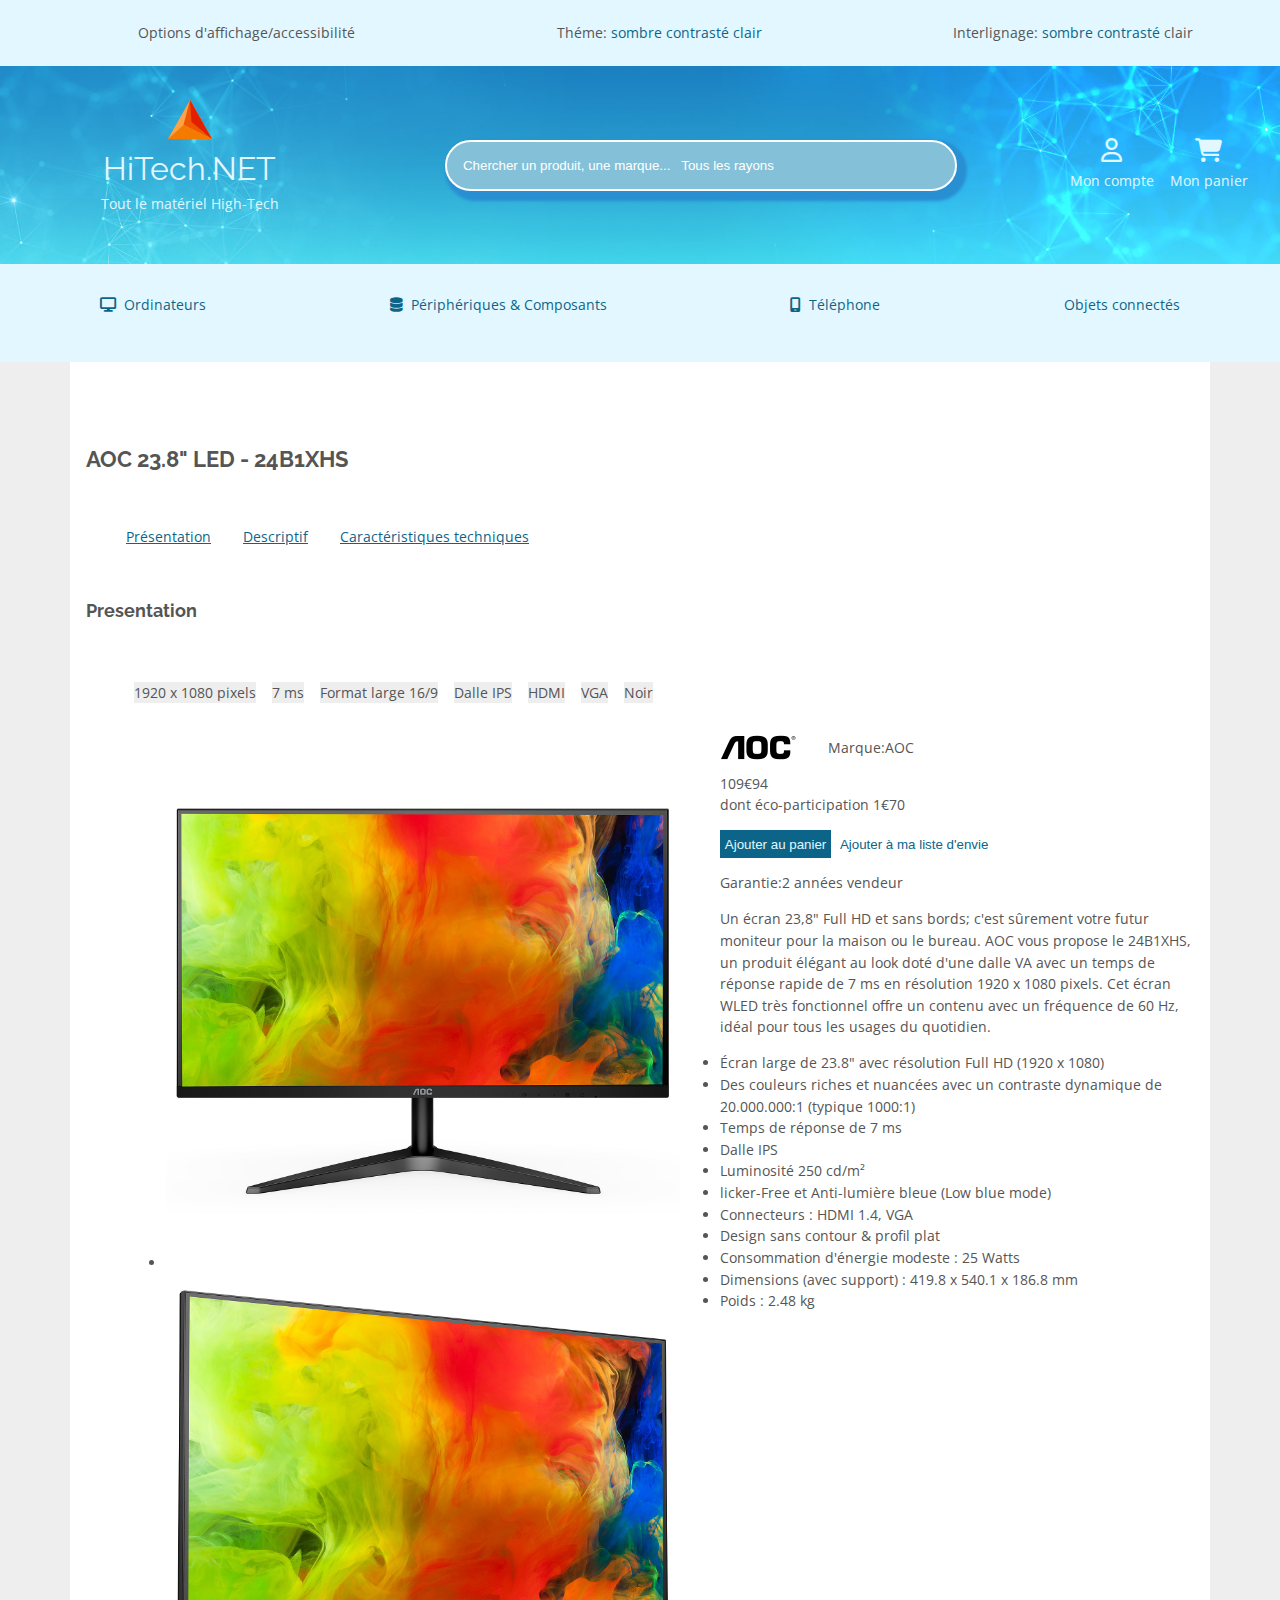
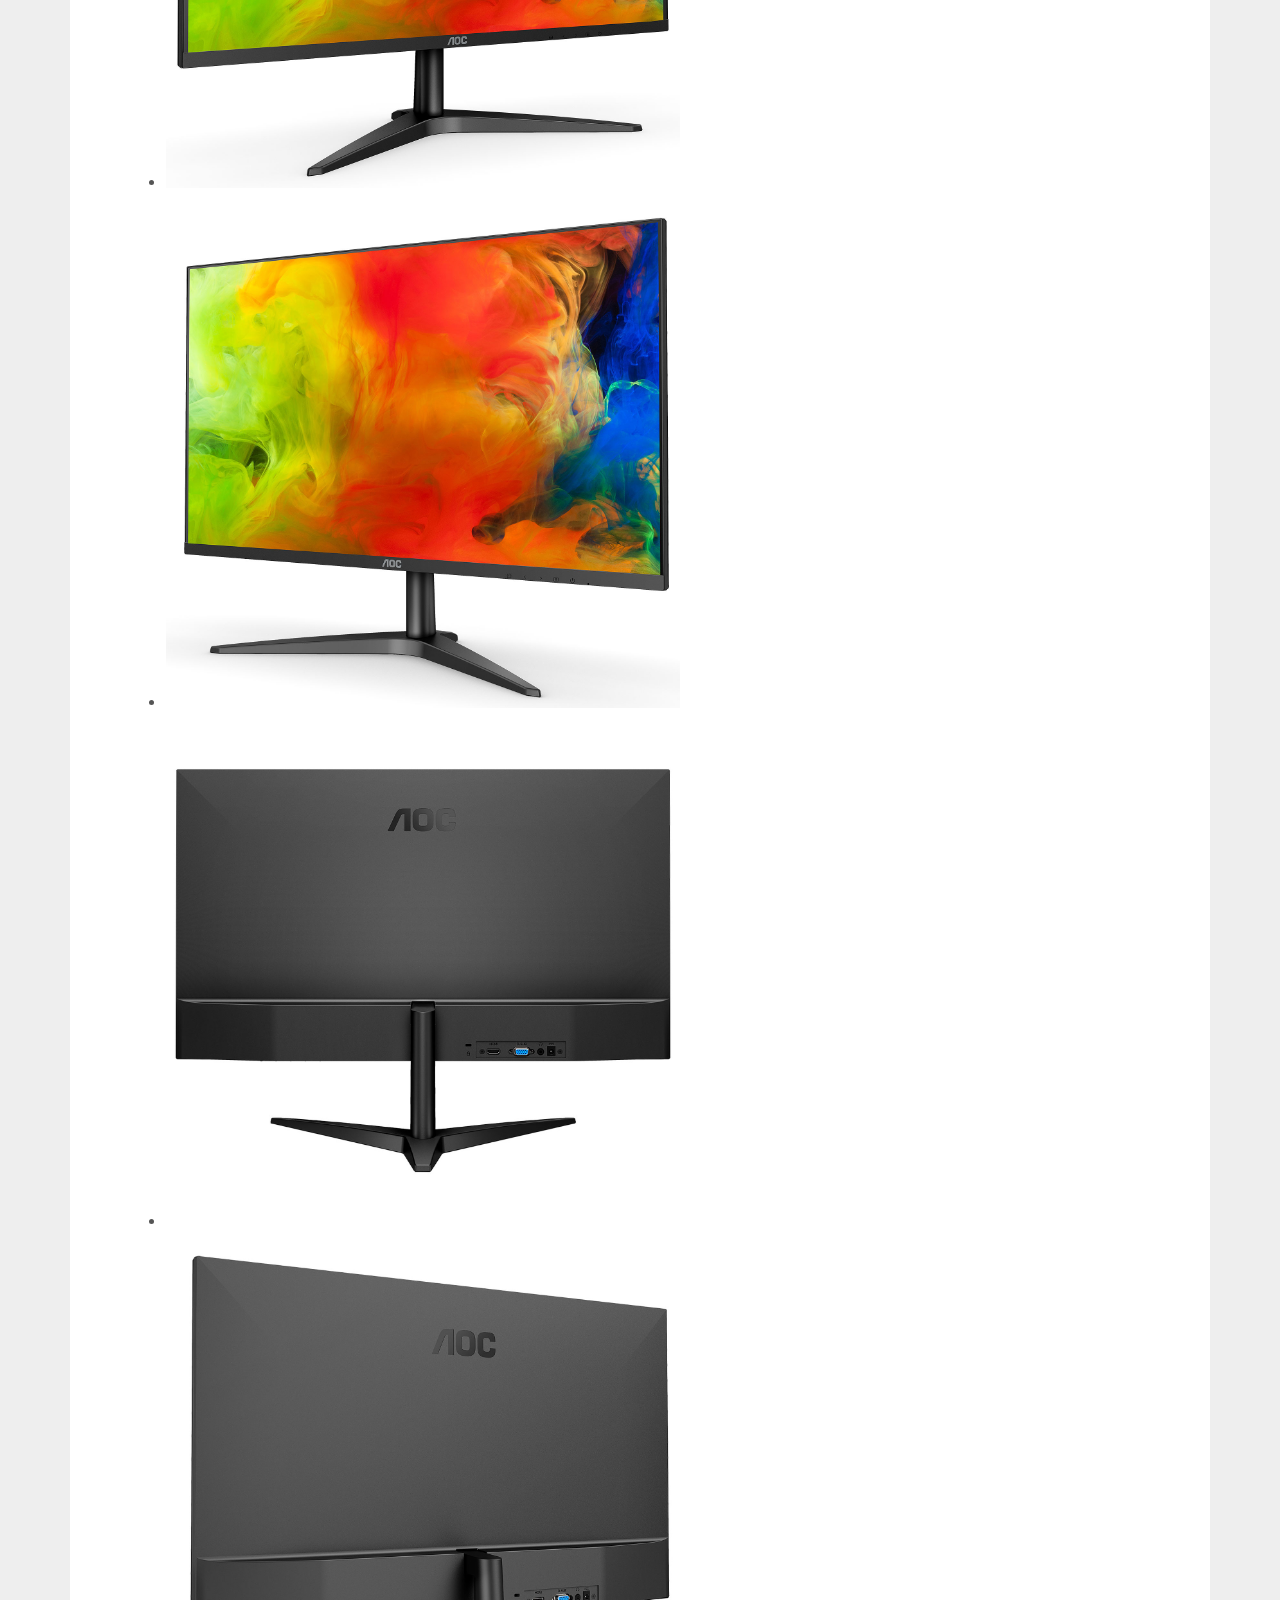
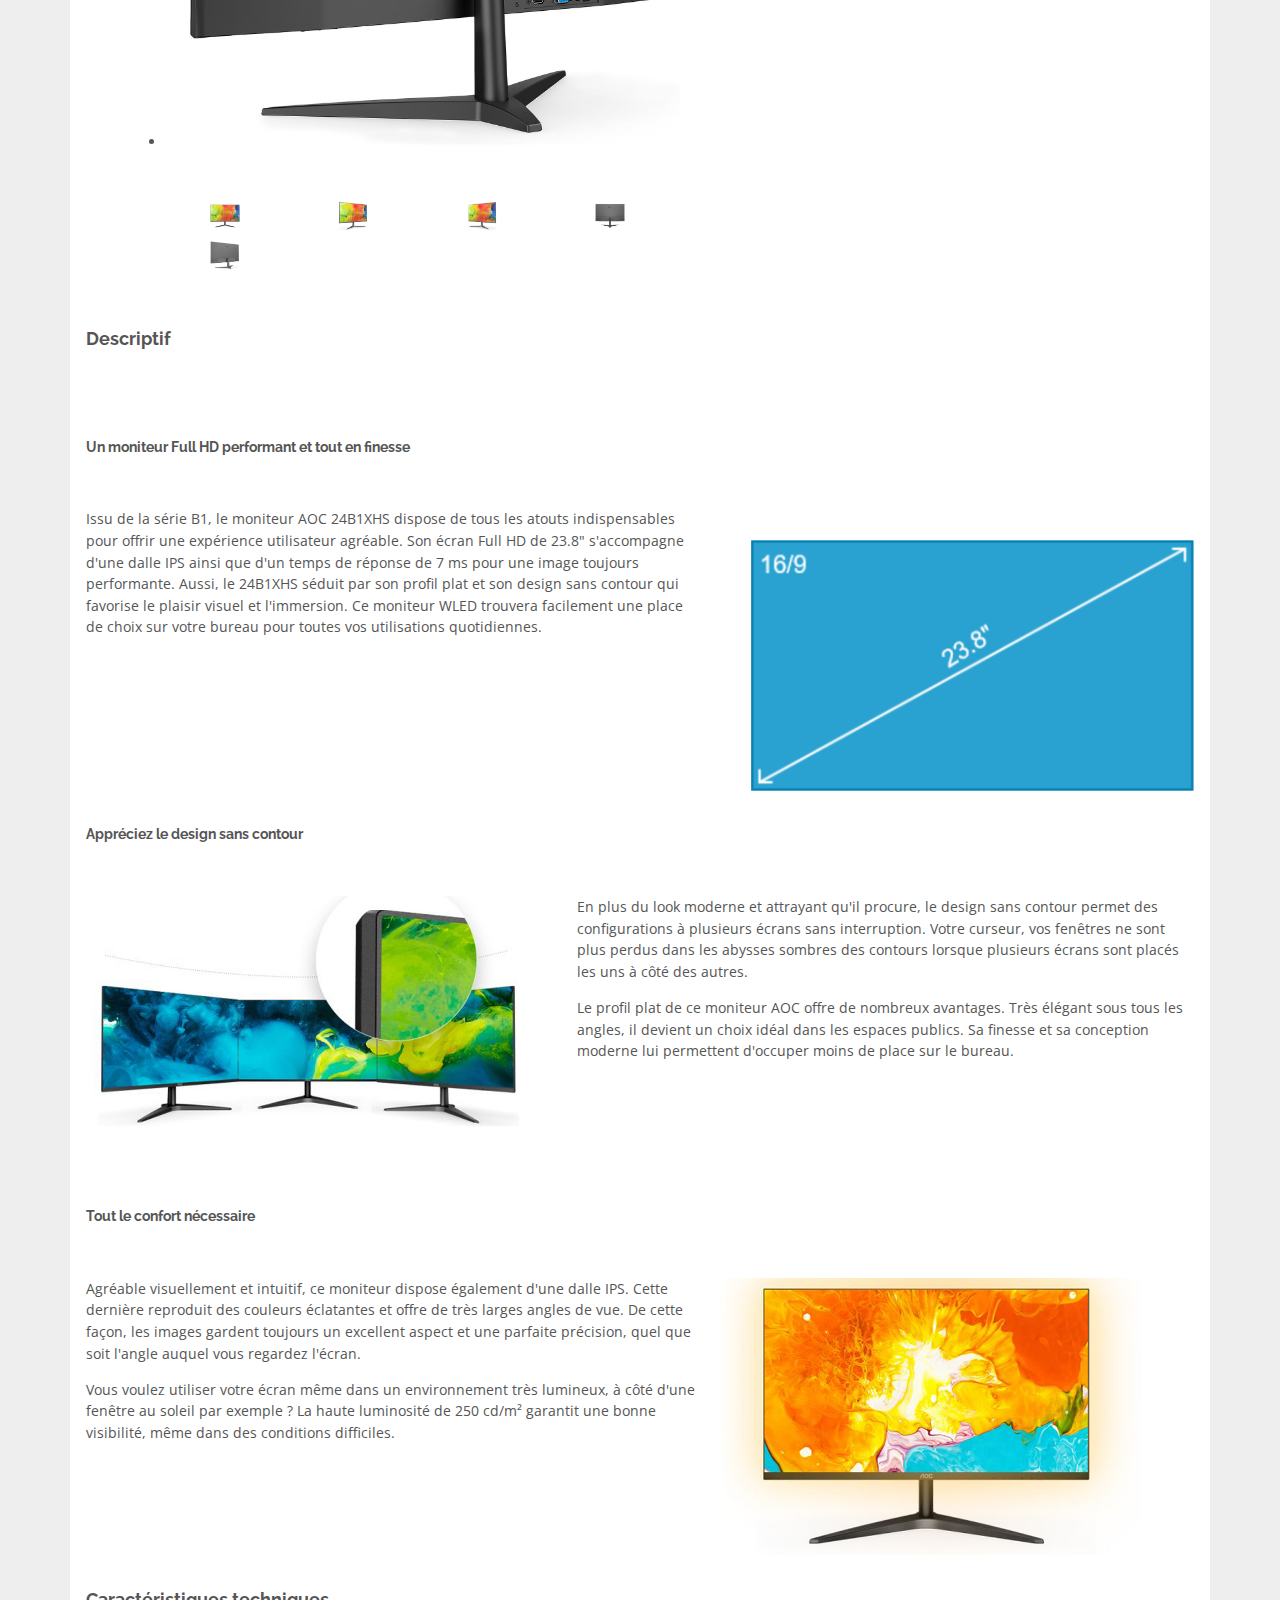
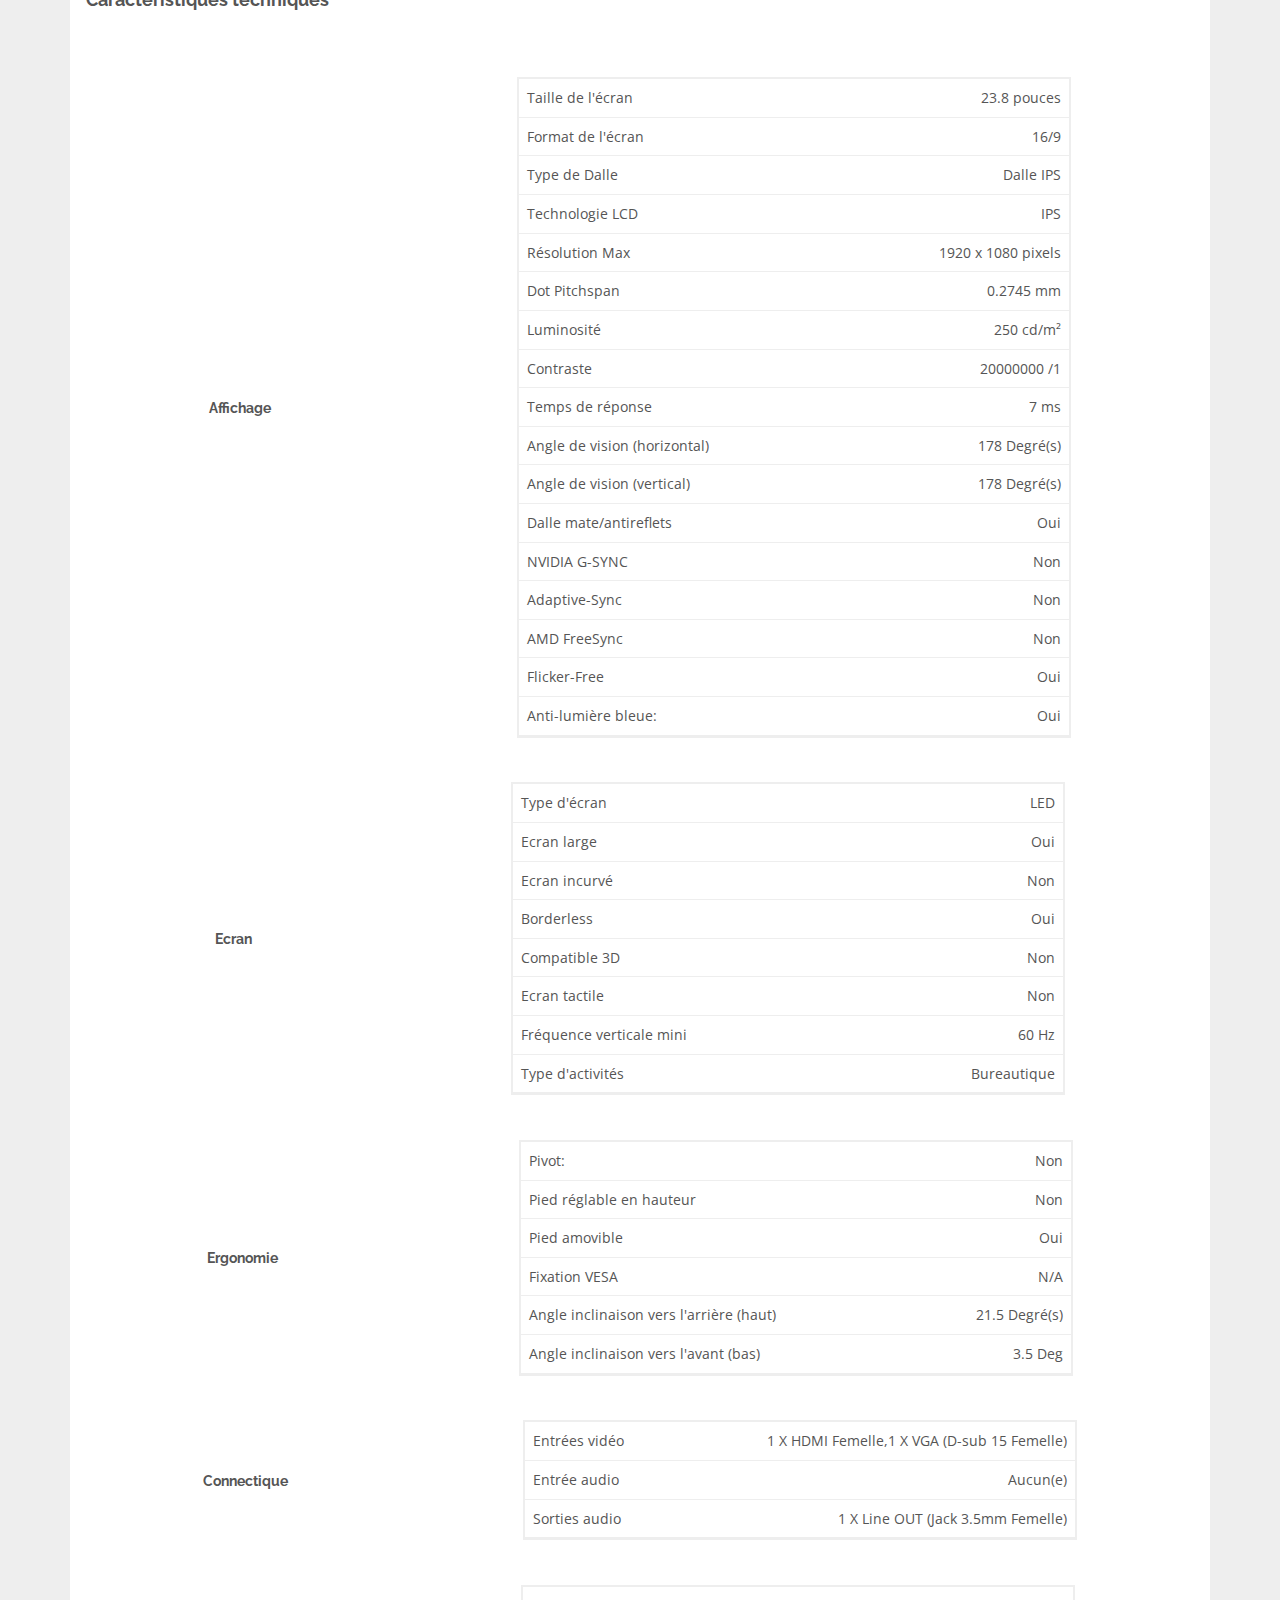
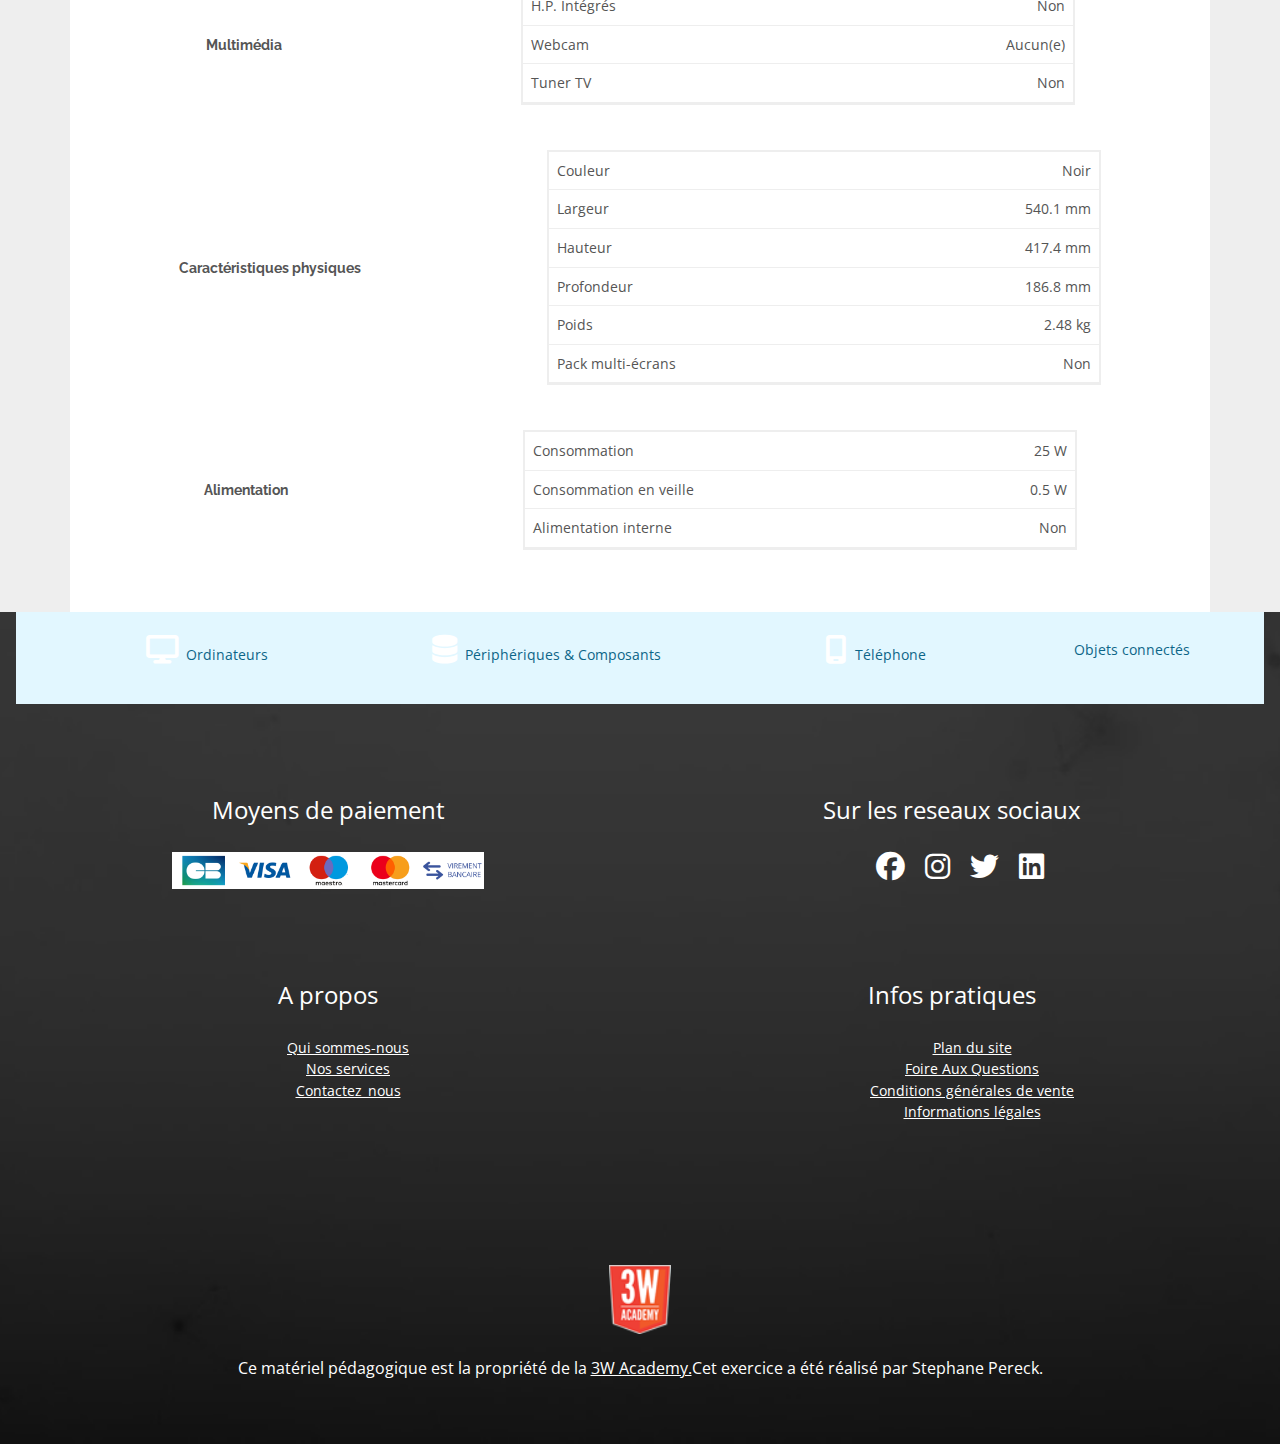
<file: index.html>
<!DOCTYPE html>
<html lang="fr">

<head>
    <meta charset="UTF-8">
    <meta name="viewport" content="width=device-width, initial-scale=1.0">

    <link rel="stylesheet" href="slippry-1.4.0/dist/slippry.css">
    <link rel="stylesheet" href="style.css">
    <title>Hi-Tech-Front</title>
</head>

<body>
    <header class="header">

        <div class="affichage-haut-page">
            <ul>
                <li>Options d'affichage/accessibilité</li>
                <li>Théme: <span>sombre contrasté clair</span></li>
                <li>Interlignage: <span>sombre contrasté</span> clair</li>
            </ul>
        </div>

        <div class="logo">
            <ul>
                <li><img src="FRONT/images/logo.svg" alt="logo-page">
                    <h1>HiTech.NET</h1>
                    <p>Tout le matériel High-Tech</p>
                </li>
            </ul>
            <input type="text" placeholder="Chercher un produit, une marque...   Tous les rayons"
                placeholder="https://fontawesome.com/icons/magnifying-glass?f=classic&s=solid">
            <ul>
                <li><i class="fa-regular fa-user"></i>Mon compte</li>
                <li><i class="fa-solid fa-cart-shopping"></i>Mon panier</li>
            </ul>


        </div>

        <nav>
            <ul>
                <li><a href=""><i class="fa-solid fa-display"></i>Ordinateurs</a>
                    <ul>
                        <li><a href="">Portables</a>
                            <ul>
                                <li><a href="">PC Portable</a></li>
                                <li><a href="">Macbook</a></li>
                                <li><a href="">Extension mémoire</a></li>
                                <li><a href="">Disque dur 2"1/2</a></li>
                                <li><a href="">Sacs & sacoches</a></li>
                                <li><a href="">Refroidisseur</a></li>
                                <li><a href="">Station d'accueil</a></li>
                                <li><a href="">Chargeur</a></li>
                                <li><a href="">Garantie</a></li>
                                <li><a href="">Batterie</a></li>
                            </ul>
                        </li>
                        <li><a href="">Fixes</a>
                            <ul>
                                <li><a href="">Ordinateur PC fixe</a></li>
                                <li><a href="">Ordinateur Apple</a></li>
                                <li><a href="">Barebone</a></li>
                            </ul>

                        </li>
                        <li><a href="">Tablettes</a>
                            <ul>
                                <li><a href="">Tablette</a></li>
                                <li><a href="">iPad</a></li>
                            </ul>
                        </li>

                    </ul>
                </li>
                <li><a href=""><i class="fa-solid fa-database"></i>Périphériques & Composants</a>
                    <ul>
                        <li>Périphériques
                        <li>Écran PC</li>
                        <li>Clavier/souris</li>
                        <li>Imprimante</li>
                        <li>Clef USB</li>
                        <li>Disque dur externe</li>
                        <li>Onduleur</li>
                        <li>Enceinte PC</li>
                        <li>Casque audio</li>
                        <li>Casque VR</li>
                        <li>Musique pro</li>
                        <li>Tablette graphique</li>
                </li>

                <li>Boitier
                <li>Alimentation</li>
                <li>Disque dur</li>
                <li>Disque SSD</li>
                <li>Carte mère</li>
                <li>Carte graphique</li>
                <li>Mémoire PC</li>
                <li>Processeur</li>
                <li>efroidissement</li>
                <li>Kit upgrade PC</li>
                <li>Batterie PC portable</li>
                </li>
                <li>Imprimante
                    <ul>
                        <li>Cartouche</li>
                        <li>Toner</li>
                        <li>Ruban</li>
                        <li>Papier</li>
                    </ul>
                </li>
                <li>Connectique
                    <ul>
                        <li>Câbles PC</li>
                        <li>Adaptateurs PC</li>
                        <li>Parafoudre</li>
                        <li>Multiprise</li>
                        <li>Câble secteur</li>
                        <li>Câble HDMI</li>
                        <li>Switch HDMI</li>
                        <li>Adaptateur HDMI</li>
                        <li>Câble RJ45</li>
                        <li>Connectique RJ45</li>
                        <li>Câble RJ11/RJ12</li>
                        <li>Câble audio numérique</li>
                        <li>Câble audiophile</li>
                        <li>Adaptateur Audio</li>
                        <li>Câble audio Jack</li>
                    </ul>
                </li>
            </ul>
            </li>
            <li><a href=""><i class="fa-solid fa-mobile-screen"></i>Téléphone</a>
                <ul>
                    <li>Mobile
                        <ul>
                            <li>Mobile & smartphone</li>
                        </ul>
                    </li>
                    <li>Accessoires
                        <ul>
                            <li>Carte mémoire</li>
                            <li>Étuis</li>
                            <li>Kit piéton/casque</li>
                            <li>Batterie</li>
                            <li>Accessoires iPhone</li>
                            <li>Chargeur</li>
                            <li>Câble & adaptateur</li>
                            <li>Station d'accueil</li>
                            <li>Pile & chargeur</li>
                            <li>Batterie téléphone</li>
                        </ul>
                    </li>
                </ul>

            </li>
            <li><a href="">Objets connectés</a>
                <ul>
                    <li>Maison
                        <ul>
                            <li>Caméra de surveillance</li>
                            <li>Détecteur & capteur</li>
                            <li>Kit alarme</li>
                            <li>Centrale multifonction</li>
                            <li>Enregistrement vidéo</li>
                            <li>Stations météo</li>
                            <li>Ampoule connectée</li>
                            <li>Enceinte connectée</li>
                        </ul>
                    </li>
                    <li>Loisirs
                        <ul>
                            <li>Drone</li>
                            <li>Gyropode</li>
                            <li>Accessoire drone</li>
                            <li>Montre connectée</li>
                        </ul>
                    </li>
                    <li>Sport
                        <ul>
                            <li>Montre running</li>
                            <li>Bracelet connecté</li>
                        </ul>
                    </li>
                </ul>

            </li>
            </ul>
        </nav>

    </header>

    <main class="container">
        <h2>AOC 23.8" LED - 24B1XHS</h2>
        <ul class="nav-main">
            <li><a href="">Présentation</a></li>
            <li><a href="">Descriptif</a></li>
            <li><a href="">Caractéristiques techniques</a></li>
        </ul>

        <section class="presentation">
            <h3>Presentation</h3>
            <ul class="caracteristique">
                <li>1920 x 1080 pixels</li>
                <li>7 ms</li>
                <li>Format large 16/9</li>
                <li>Dalle IPS</li>
                <li>HDMI</li>
                <li>VGA</li>
                <li>Noir</li>
            </ul>

            <figure>
                <ul id="thumbnails">
                    <li>
                        <a href="#slide1">
                            <img src="FRONT/images/slider/slide-1-lg.jpg" alt=" Photos non contractuelles">
                        </a>
                    </li>
                    <li>
                        <a href="#slide2">
                            <img src="FRONT/images/slider/slide-2-lg.jpg" alt="Photos non contractuelles">
                        </a>
                    </li>
                    <li>
                        <a href="#slide3">
                            <img src="FRONT/images/slider/slide-3-lg.jpg" alt="Photos non contractuelles">
                        </a>
                    </li>
                    <li>
                        <a href="#slide4">
                            <img src="FRONT/images/slider/slide-4-lg.jpg" alt="Photos non contractuelles">
                        </a>
                    </li>
                    <li>
                        <a href="#slide5">
                            <img src="FRONT/images/slider/slide-5-lg.jpg" alt="Photos non contractuelles">
                        </a>
                    </li>
                </ul>
                <div class="thumb-box">
                    <ul class="thumbs">
                        <li><a href="#1" data-slide="1"><img src="FRONT/images/slider/slide-1-md.jpg"
                                    alt="slider 1"></a></li>
                        <li><a href="#2" data-slide="2"><img src="FRONT/images/slider/slide-2-md.jpg"
                                    alt="slider 2"></a>
                        </li>
                        <li><a href="#3" data-slide="3"><img src="FRONT/images/slider/slide-3-md.jpg"
                                    alt="slider 3"></a></li>
                        <li><a href="#4" data-slide="4"><img src="FRONT/images/slider/slide-4-md.jpg"
                                    alt="slider 4"></a></li>
                        <li><a href="#4" data-slide="4"><img src="FRONT/images/slider/slide-5-md.jpg"
                                    alt="slider 5"></a></li>
                    </ul>
                </div>
            </figure>


            <p class="marque">Marque:AOC</p>
            <p>109€94 <br><span>dont éco-participation 1€70</span>
            </p>

            <button id="ajouter-panier">Ajouter au panier</button>
            <button id="ajouter-favoris">Ajouter à ma liste d'envie</button>
            <p>Garantie:2 années vendeur</p>
            <p>Un écran 23,8" Full HD et sans bords; c'est sûrement votre futur moniteur pour la maison ou le bureau.
                AOC vous propose le 24B1XHS, un produit élégant au look doté d'une dalle VA avec un temps de réponse
                rapide de 7 ms en résolution 1920 x 1080 pixels. Cet écran WLED très fonctionnel offre un contenu avec
                un fréquence de 60 Hz, idéal pour tous les usages du quotidien.

            </p>
            <ul>
                <li> Écran large de 23.8" avec résolution Full HD (1920 x 1080)</li>
                <li> Des couleurs riches et nuancées avec un contraste dynamique de 20.000.000:1 (typique 1000:1)</li>
                <li> Temps de réponse de 7 ms</li>
                <li>Dalle IPS</li>
                <li> Luminosité 250 cd/m²</li>
                <li>licker-Free et Anti-lumière bleue (Low blue mode)</li>
                <li>Connecteurs : HDMI 1.4, VGA </li>
                <li>Design sans contour & profil plat</li>
                <li> Consommation d'énergie modeste : 25 Watts </li>
                <li>Dimensions (avec support) : 419.8 x 540.1 x 186.8 mm</li>
                <li> Poids : 2.48 kg</li>
            </ul>

        </section>

        <section>
            <h3 id="description">Descriptif</h3>
            <article class="description">
                <h4>Un moniteur Full HD performant et tout en finesse</h4>
                <img src="FRONT/images/graph.png" alt="Graphique qui represente la taille d'un ecran">
                <p>Issu de la série B1, le moniteur AOC 24B1XHS dispose de tous les atouts indispensables pour offrir
                    une expérience utilisateur agréable. Son écran Full HD de 23.8" s'accompagne d'une dalle IPS ainsi
                    que d'un temps de réponse de 7 ms pour une image toujours performante. Aussi, le 24B1XHS séduit par
                    son profil plat et son design sans contour qui favorise le plaisir visuel et l'immersion. Ce
                    moniteur WLED trouvera facilement une place de choix sur votre bureau pour toutes vos utilisations
                    quotidiennes.</p>

            </article>
            <article class="design">
                <h4>Appréciez le design sans contour</h4>
                <img src="FRONT/images/slider/desc-1.jpg" alt="desc1">
                <p>En plus du look moderne et attrayant qu'il procure, le design sans contour permet des configurations
                    à plusieurs écrans sans interruption. Votre curseur, vos fenêtres ne sont plus perdus dans les
                    abysses sombres des contours lorsque plusieurs écrans sont placés les uns à côté des autres.</p>
                <p>Le profil plat de ce moniteur AOC offre de nombreux avantages. Très élégant sous tous les angles, il
                    devient un choix idéal dans les espaces publics. Sa finesse et sa conception moderne lui permettent
                    d'occuper moins de place sur le bureau.</p>

            </article>
            <article class="confort">
                <h4>Tout le confort nécessaire</h4>
                <img src="FRONT/images/slider/desc-2.jpg" alt="desc2">
                <p>Agréable visuellement et intuitif, ce moniteur dispose également d'une dalle IPS. Cette dernière
                    reproduit des couleurs éclatantes et offre de très larges angles de vue. De cette façon, les images
                    gardent toujours un excellent aspect et une parfaite précision, quel que soit l'angle auquel vous
                    regardez l'écran.</p>
                <p>Vous voulez utiliser votre écran même dans un environnement très lumineux, à côté d'une fenêtre au
                    soleil par exemple ? La haute luminosité de 250 cd/m² garantit une bonne visibilité, même dans des
                    conditions difficiles.</p>
            </article>

        </section>

        <section class="c-techniques">
            <h3>Caractéristiques techniques</h3>
            <article class="affichage">
                <h4>Affichage</h4>
                <ul>
                    <li>Taille de l'écran <span>23.8 pouces</span></li>
                    <li> Format de l'écran <span>16/9</span></li>
                    <li>Type de Dalle <span>Dalle IPS</span></li>
                    <li>Technologie LCD <span>IPS</span></li>
                    <li> Résolution Max <span>1920 x 1080 pixels</span></li>
                    <li> Dot Pitchspan
                        <span> 0.2745 mm</span>
                    </li>
                    <li> Luminosité <span>250 cd/m²</span>
                    </li>
                    <li>Contraste <span>20000000 /1</span>
                    </li>
                    <li>Temps de réponse <span>7 ms</span></li>
                    <li> Angle de vision (horizontal) <span>178 Degré(s)</span></li>
                    <li>Angle de vision (vertical) <span>178 Degré(s)</span></li>
                    <li>Dalle mate/antireflets <span> Oui</span></li>
                    <li>NVIDIA G-SYNC <span>Non</span></li>
                    <li>Adaptive-Sync <span> Non</span></li>
                    <li>AMD FreeSync <span>Non</span></li>
                    <li>Flicker-Free <span>Oui</span></li>
                    <li>Anti-lumière bleue: <span>Oui</span></li>

                </ul>

            </article>
            <article class="ecran">
                <h4>Ecran</h4>
                <ul>
                    <li>Type d'écran <span>LED</span></li>
                    <li>Ecran large <span>Oui</span></li>
                    <li>Ecran incurvé <span>Non</span></li>
                    <li>Borderless <span>Oui</span></li>
                    <li>Compatible 3D <span>Non</span></li>
                    <li>Ecran tactile <span>Non</span></li>
                    <li>Fréquence verticale mini <span>60 Hz</span></li>
                    <li>Type d'activités <span>Bureautique</span></li>

                </ul>
            </article>
            <article class="ergonomie">
                <h4>Ergonomie</h4>
                <ul>
                    <li>Pivot:<span>Non</span></li>
                    <li>Pied réglable en hauteur <span>Non</span></li>
                    <li>Pied amovible <span>Oui</span></li>
                    <li>Fixation VESA <span>N/A</span></li>
                    <li>Angle inclinaison vers l'arrière (haut) <span>21.5 Degré(s)</span></li>
                    <li> Angle inclinaison vers l'avant (bas) <span>3.5 Deg</span></li>

                </ul>
            </article>
            <article class="connectique">
                <h4>Connectique</h4>

                <ul>
                    <li> Entrées vidéo<span>1 X HDMI Femelle,1 X VGA (D-sub 15 Femelle)</span></li>
                    <li>Entrée audio<span>Aucun(e)</span></li>
                    <li>Sorties audio <span>1 X Line OUT (Jack 3.5mm Femelle)</span></li>
                </ul>

            </article>

            <article class="multimedia">
                <h4>Multimédia</h4>
                <ul>
                    <li> H.P. Intégrés<span>Non</span></li>
                    <li>Webcam<span>Aucun(e)</span></li>
                    <li>Tuner TV<span>Non</span></li>

                </ul>
            </article>
            <article class="caracteristique-phisique">
                <h4>Caractéristiques physiques</h4>
                <ul>
                    <li>Couleur <span>Noir</span></li>
                    <li>Largeur <span>540.1 mm</span></li>
                    <li>Hauteur <span>417.4 mm</span></li>
                    <li>Profondeur <span>186.8 mm</span></li>
                    <li> Poids <span>2.48 kg</span></li>
                    <li>Pack multi-écrans <span>Non</span></li>
                </ul>
            </article>

            <article class="alimentation">
                <h4>Alimentation</h4>
                <ul>
                    <li>Consommation <span>25 W</span></li>
                    <li>Consommation en veille <span>0.5 W</span></li>
                    <li>Alimentation interne <span>Non</span></li>
                </ul>
            </article>


        </section>


    </main>

    <footer>

        <nav>
            <ul>
                <li><a href=""><i class="fa-solid fa-display"></i>Ordinateurs</a>
                    <ul>
                        <li><a href="">Portables</a>
                            <ul>
                                <li><a href="">PC Portable</a></li>
                                <li><a href="">Macbook</a></li>
                                <li><a href="">Extension mémoire</a></li>
                                <li><a href="">Disque dur 2"1/2</a></li>
                                <li><a href="">Sacs & sacoches</a></li>
                                <li><a href="">Refroidisseur</a></li>
                                <li><a href="">Station d'accueil</a></li>
                                <li><a href="">Chargeur</a></li>
                                <li><a href="">Garantie</a></li>
                                <li><a href="">Batterie</a></li>
                            </ul>
                        </li>
                        <li><a href="">Fixes</a>
                            <ul>
                                <li><a href="">Ordinateur PC fixe</a></li>
                                <li><a href="">Ordinateur Apple</a></li>
                                <li><a href="">Barebone</a></li>
                            </ul>

                        </li>
                        <li><a href="">Tablettes</a>
                            <ul>
                                <li><a href="">Tablette</a></li>
                                <li><a href="">iPad</a></li>
                            </ul>
                        </li>

                    </ul>
                </li>
                <li><a href=""><i class="fa-solid fa-database"></i>Périphériques & Composants</a>
                    <ul>
                        <li>Périphériques
                        <li>Écran PC</li>
                        <li>Clavier/souris</li>
                        <li>Imprimante</li>
                        <li>Clef USB</li>
                        <li>Disque dur externe</li>
                        <li>Onduleur</li>
                        <li>Enceinte PC</li>
                        <li>Casque audio</li>
                        <li>Casque VR</li>
                        <li>Musique pro</li>
                        <li>Tablette graphique</li>
                </li>

                <li>Boitier
                <li>Alimentation</li>
                <li>Disque dur</li>
                <li>Disque SSD</li>
                <li>Carte mère</li>
                <li>Carte graphique</li>
                <li>Mémoire PC</li>
                <li>Processeur</li>
                <li>efroidissement</li>
                <li>Kit upgrade PC</li>
                <li>Batterie PC portable</li>
                </li>
                <li>Imprimante
                    <ul>
                        <li>Cartouche</li>
                        <li>Toner</li>
                        <li>Ruban</li>
                        <li>Papier</li>
                    </ul>
                </li>
                <li>Connectique
                    <ul>
                        <li>Câbles PC</li>
                        <li>Adaptateurs PC</li>
                        <li>Parafoudre</li>
                        <li>Multiprise</li>
                        <li>Câble secteur</li>
                        <li>Câble HDMI</li>
                        <li>Switch HDMI</li>
                        <li>Adaptateur HDMI</li>
                        <li>Câble RJ45</li>
                        <li>Connectique RJ45</li>
                        <li>Câble RJ11/RJ12</li>
                        <li>Câble audio numérique</li>
                        <li>Câble audiophile</li>
                        <li>Adaptateur Audio</li>
                        <li>Câble audio Jack</li>
                    </ul>
                </li>
            </ul>
            </li>
            <li><a href=""><i class="fa-solid fa-mobile-screen"></i>Téléphone</a>
                <ul>
                    <li>Mobile
                        <ul>
                            <li>Mobile & smartphone</li>
                        </ul>
                    </li>
                    <li>Accessoires
                        <ul>
                            <li>Carte mémoire</li>
                            <li>Étuis</li>
                            <li>Kit piéton/casque</li>
                            <li>Batterie</li>
                            <li>Accessoires iPhone</li>
                            <li>Chargeur</li>
                            <li>Câble & adaptateur</li>
                            <li>Station d'accueil</li>
                            <li>Pile & chargeur</li>
                            <li>Batterie téléphone</li>
                        </ul>
                    </li>
                </ul>

            </li>
            <li><a href="">Objets connectés</a>
                <ul>
                    <li>Maison
                        <ul>
                            <li>Caméra de surveillance</li>
                            <li>Détecteur & capteur</li>
                            <li>Kit alarme</li>
                            <li>Centrale multifonction</li>
                            <li>Enregistrement vidéo</li>
                            <li>Stations météo</li>
                            <li>Ampoule connectée</li>
                            <li>Enceinte connectée</li>
                        </ul>
                    </li>
                    <li>Loisirs
                        <ul>
                            <li>Drone</li>
                            <li>Gyropode</li>
                            <li>Accessoire drone</li>
                            <li>Montre connectée</li>
                        </ul>
                    </li>
                    <li>Sport
                        <ul>
                            <li>Montre running</li>
                            <li>Bracelet connecté</li>
                        </ul>
                    </li>
                </ul>

            </li>
            </ul>
        </nav>

        <section>

            <div>

                <p>Moyens de paiement</p>
                <img src="FRONT/images/payment.png" alt="moyens de paiement">
            </div>
            <div>
                <p>Sur les reseaux sociaux</p>
                <a href="https://www.facebook.com/" target="_blank" rel="noopener noreferrer"><i
                        class="fa-brands fa-facebook"></i></a>

                <a href="https://www.instagram.com/" target="_blank" rel="noopener noreferrer"><i
                        class="fa-brands fa-instagram"></i></a>

                <a href="https://twitter.com/?lang=en" target="_blank" rel="noopener noreferrer"><i
                        class="fa-brands fa-twitter"></i></a>

                <a href="https://www.linkedin.com/" target="_blank" rel="noopener noreferrer"><i
                        class="fa-brands fa-linkedin"></i></a>

            </div>



            <div>

                <p>A propos</p>
                <ul>
                    <li><a href="">Qui sommes-nous</a></li>
                    <li><a href="">Nos services</a></li>
                    <li><a href="">Contactez_nous</a></li>
                </ul>

            </div>
            <div>
                <p>Infos pratiques</p>
                <ul>
                    <li><a href="">Plan du site</a></li>
                    <li><a href="">Foire Aux Questions</a></li>
                    <li><a href="">Conditions générales de vente</a></li>
                    <li><a href="">Informations légales</a></li>
                </ul>
            </div>

        </section>
        <div class="image-logo-footer">
            <img src="FRONT/images/logo-3wa.png" alt="logo 3WA">
            <p>Ce matériel pédagogique est la propriété de la <a href="">3W Academy.</a>Cet exercice a été réalisé par
                Stephane Pereck.</p>
        </div>

    </footer>

    <script src="https://cdnjs.cloudflare.com/ajax/libs/jquery/3.7.1/jquery.min.js"
        integrity="sha512-v2CJ7UaYy4JwqLDIrZUI/4hqeoQieOmAZNXBeQyjo21dadnwR+8ZaIJVT8EE2iyI61OV8e6M8PP2/4hpQINQ/g=="
        crossorigin="anonymous" referrerpolicy="no-referrer"></script>

    <script src="slippry-1.4.0/dist/slippry.min.js"></script>

    <script>

        var thumbs = jQuery('#thumbnails').slippry({

            slippryWrapper: '<div class="slippry_box thumbnails" />',

            transition: 'horizontal',
            pager: false,
            auto: false,
            onSlideBefore: function (el, index_old, index_new) {
                jQuery('.thumbs a img').removeClass('active');
                jQuery('img', jQuery('.thumbs a')[index_new]).addClass('active');
            }
        });

        jQuery('.thumbs a').click(function () {
            thumbs.goToSlide($(this).data('slide'));
            return false;
        });

    </script>

</body>

</html>
</file>
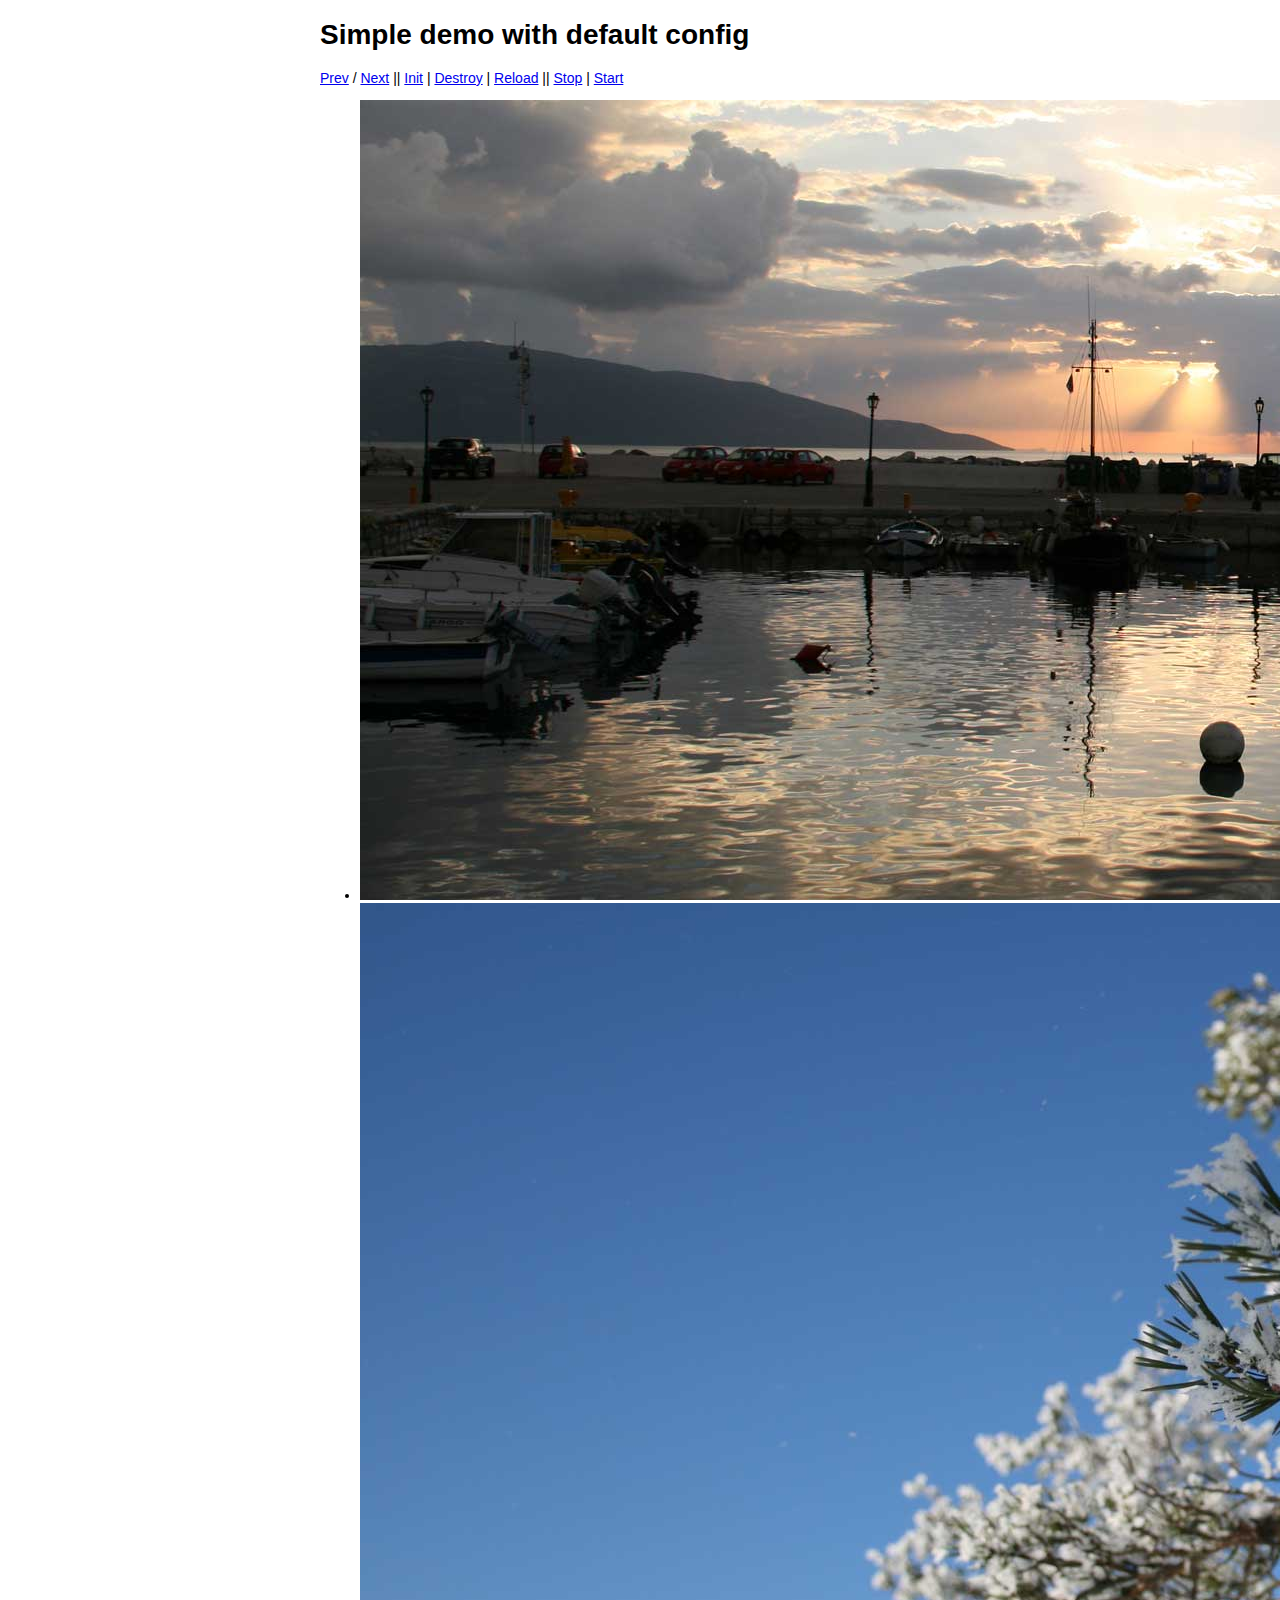
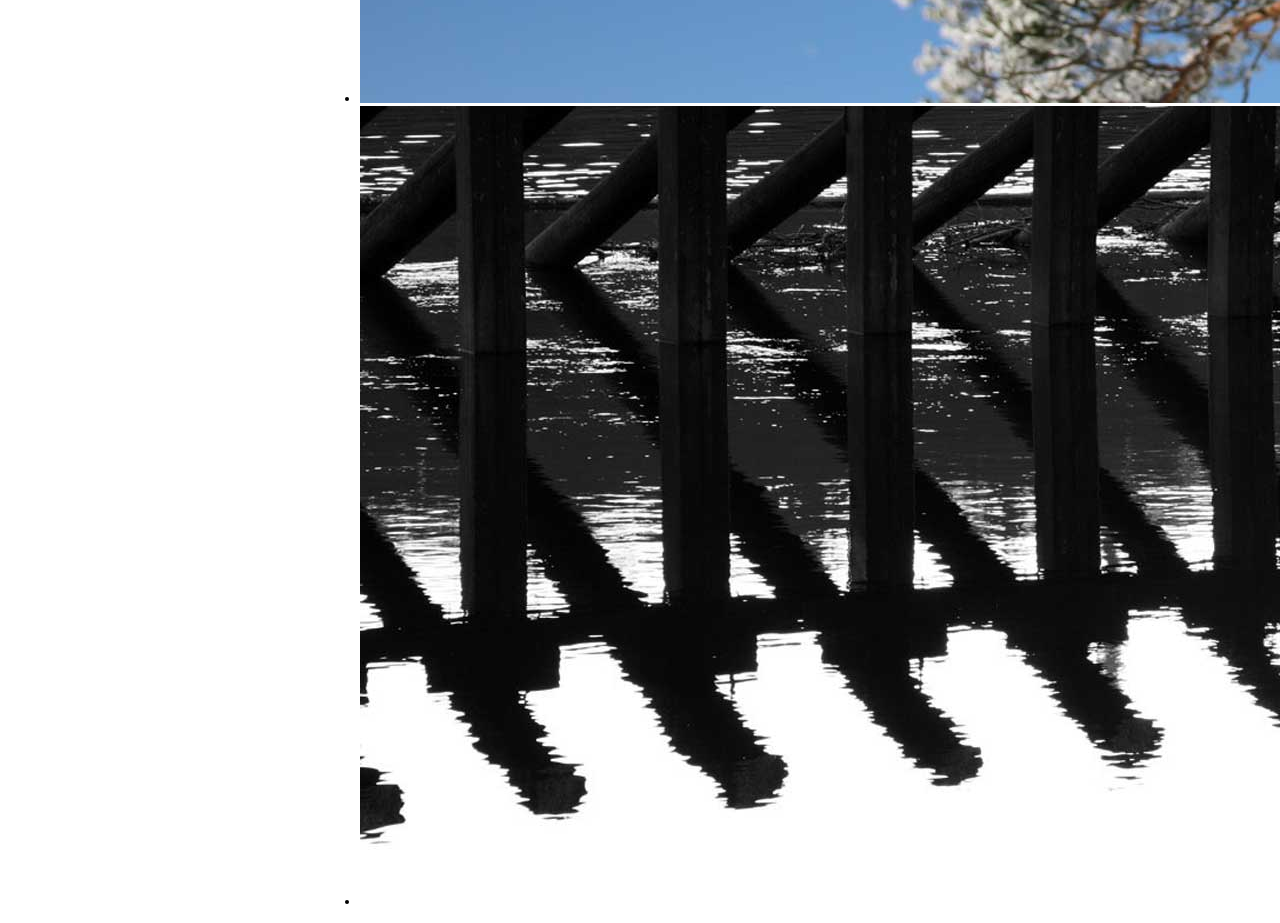
<file: slippry-1.4.0/demo/index.html>
<!DOCTYPE html>
<html>
	<head>
		<title>slippry demo</title>
		<script src="https://code.jquery.com/jquery-3.1.1.min.js" integrity="sha256-hVVnYaiADRTO2PzUGmuLJr8BLUSjGIZsDYGmIJLv2b8=" crossorigin="anonymous"></script>
		<script src="../dist/slippry.min.js"></script>
		<script src="//use.edgefonts.net/cabin;source-sans-pro:n2,i2,n3,n4,n6,n7,n9.js"></script>
		<meta name="viewport" content="width=device-width">
    <link rel="stylesheet" href="demo.css">
    <link rel="stylesheet" href="../dist/slippry.css">
	</head>
	<body>
		<section class="demo_wrapper">
			<article class="demo_block">
				<h1 id="main-title">Simple demo with default config</h1>
				<a href="#glob" class='prev'>Prev</a> / <a href="#glob" class='next'>Next</a>
		|| <a href="#glob" class='init'>Init</a> | <a href="#glob" class='reset'>Destroy</a> | <a href="#glob" class='reload'>Reload</a>
		|| <a href="#glob" class='stop'>Stop</a> | <a href="#glob" class='start'>Start</a>
			<ul id="demo1">
				<li><a href="#slide1"><img src="img/image-1.jpg" alt="This is caption 1 <a href='#link'>Even with links!</a>"></a></li>
				<li><a href="#slide2"><img src="img/image-2.jpg"  alt="This is caption 2"></a></li>
				<li><a href="#slide3"><img src="img/image-4.jpg" alt="And this is some very long caption for slide 3. Yes, really long."></a></li>
			</ul>
			</article>
		</section>

		<script>
			$(function() {
				var demo1 = $("#demo1").slippry({
					// transition: 'fade',
					// useCSS: true,
					// speed: 1000,
					// pause: 3000,
					// auto: true,
					// preload: 'visible',
					// autoHover: false
				});

				$('.stop').click(function () {
					demo1.stopAuto();
				});

				$('.start').click(function () {
					demo1.startAuto();
				});

				$('.prev').click(function () {
					demo1.goToPrevSlide();
					return false;
				});
				$('.next').click(function () {
					demo1.goToNextSlide();
					return false;
				});
				$('.reset').click(function () {
					demo1.destroySlider();
					return false;
				});
				$('.reload').click(function () {
					demo1.reloadSlider();
					return false;
				});
				$('.init').click(function () {
					demo1 = $("#demo1").slippry();
					return false;
				});
			});
		</script>
	</body>
</html>
</file>
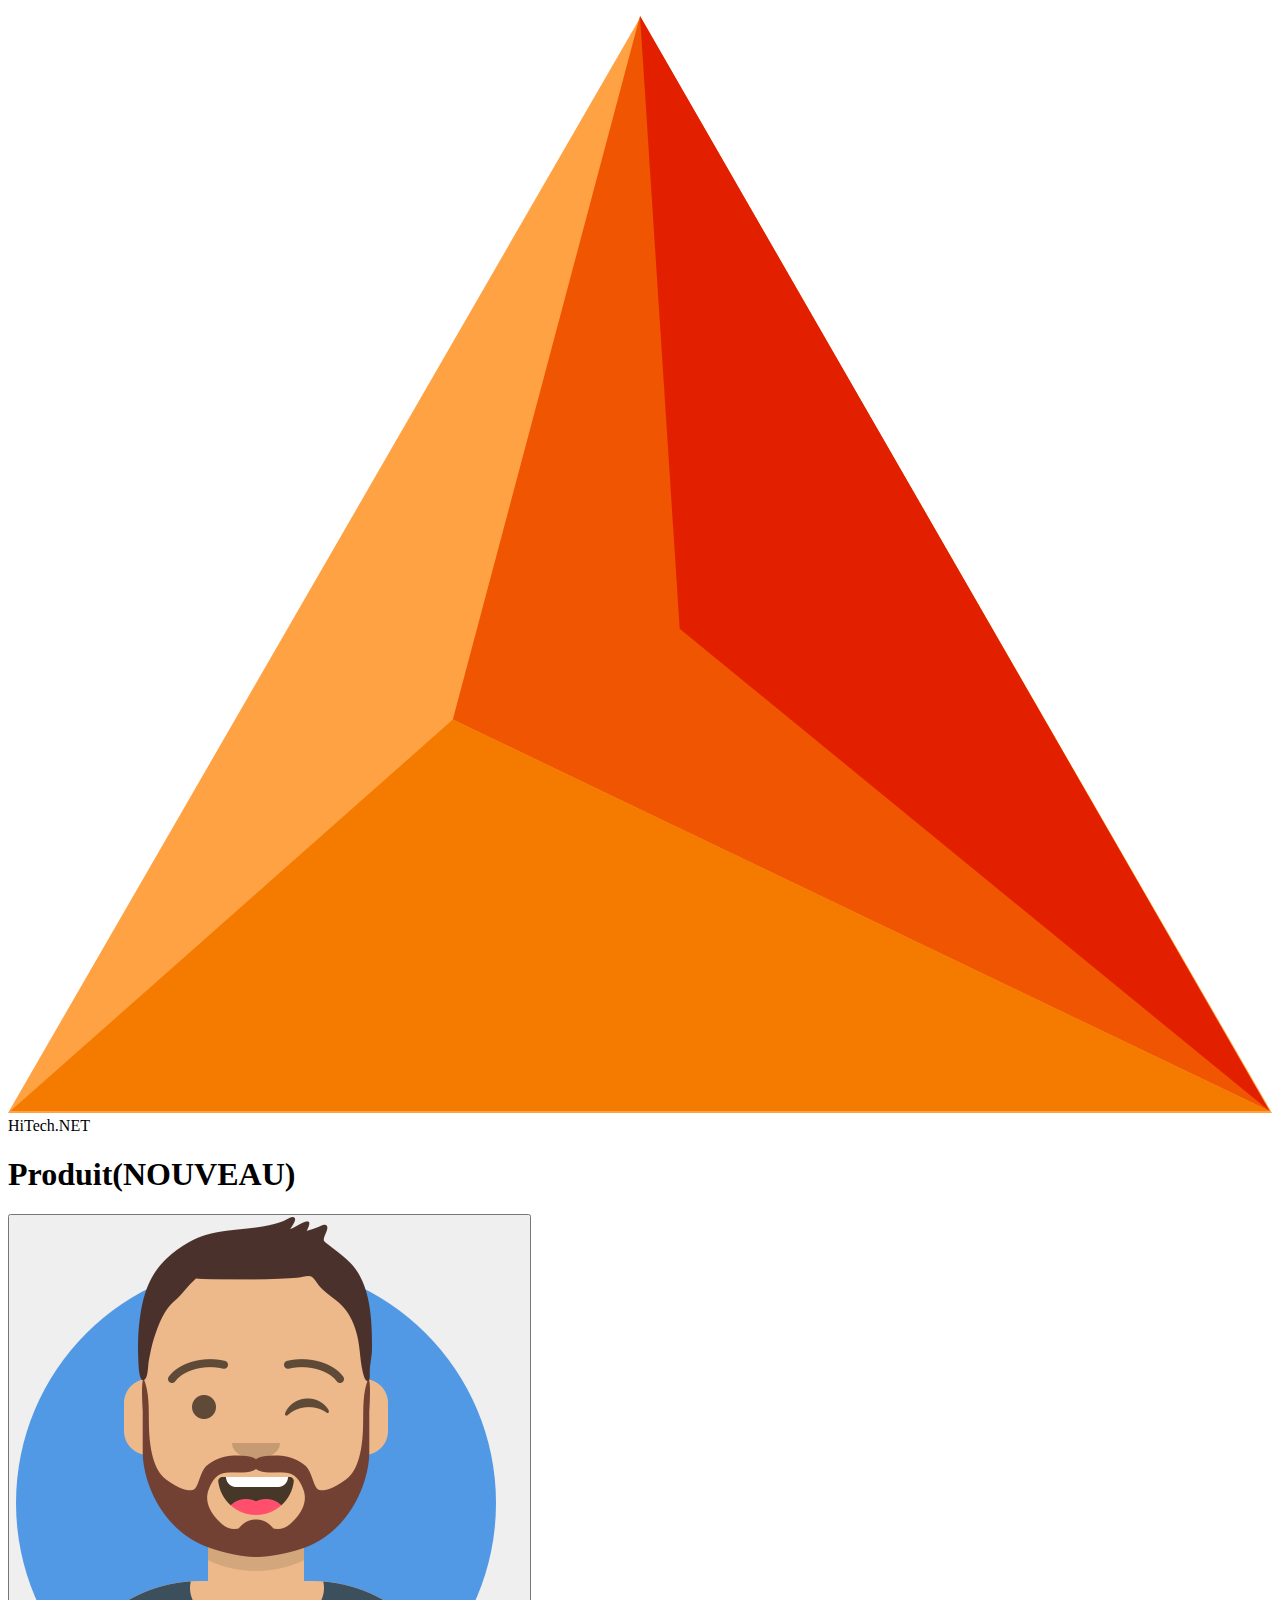
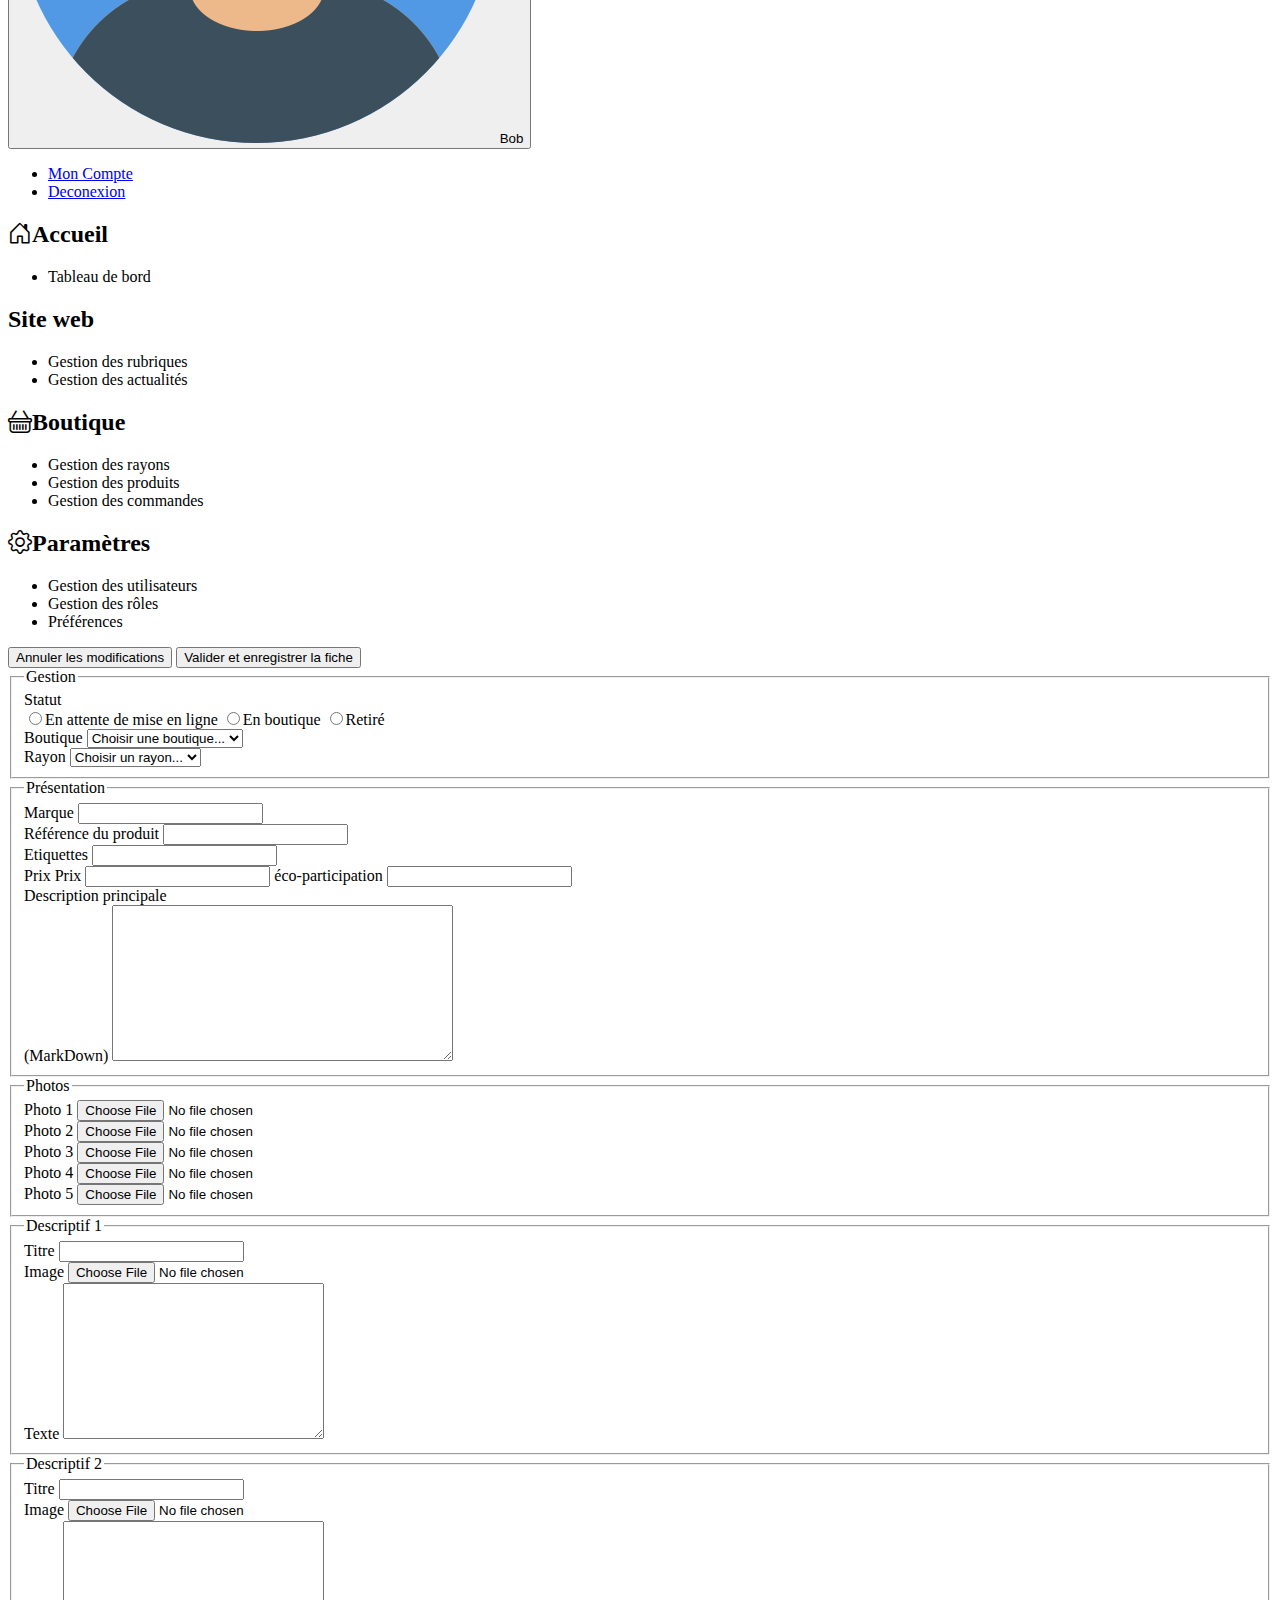
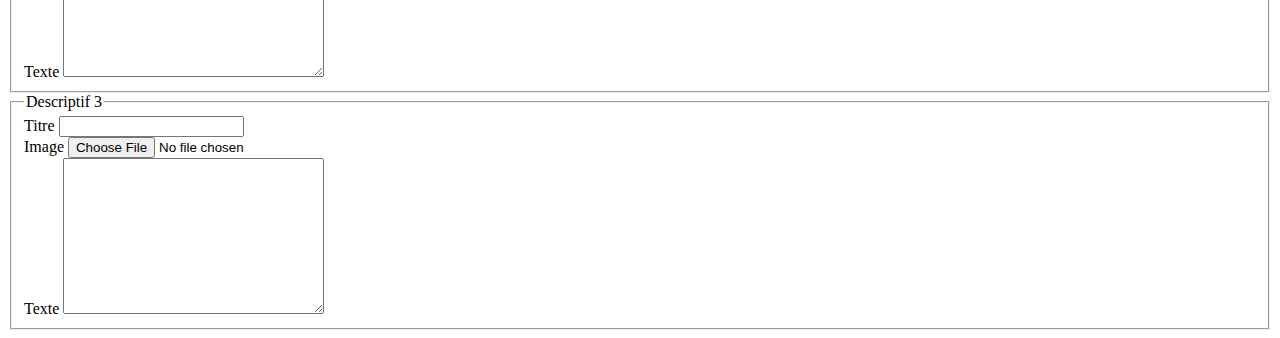
<file: product-empty.html>
<!DOCTYPE html>
<html lang="en">

<head>
    <meta charset="UTF-8">
    <meta name="viewport" content="width=device-width, initial-scale=1.0">
    <link href="https://cdn.jsdelivr.net/npm/bootstrap@5.3.2/dist/css/bootstrap.min.css" rel="stylesheet"
        integrity="sha384-T3c6CoIi6uLrA9TneNEoa7RxnatzjcDSCmG1MXxSR1GAsXEV/Dwwykc2MPK8M2HN" crossorigin="anonymous">
    <link rel="stylesheet" href="https://cdn.jsdelivr.net/npm/bootstrap-icons@1.11.3/font/bootstrap-icons.min.css">

    <title>Product-empty</title>
</head>

<body>

    <body class="text-dark fw-medium  m-0 text-secondary">
        <header class="d-flex  justify-content-center 
        align-items-center bg-secondary text-light">
            <div class="d-flex">
                <p class="w-25"><img src="../FRONT/images/logo.svg" alt="logo" class="  w-25">
                    HiTech.NET</p>
                <h1>Produit(NOUVEAU)</h1>
            </div>

            <div class="dropdown w-25">

                <button class="btn  dropdown-toggle w-50 " type="button" data-bs-toggle="dropdown"
                    aria-expanded="false"><img src="BACK/avatar.png" alt="avatar" class="rounded-circle w-50">
                    Bob
                </button>
                <ul class="dropdown-menu">
                    <li><a class="dropdown-item" href="#">Mon Compte</a></li>
                    <li><a class="dropdown-item" href="#">Deconexion</a></li>

                </ul>
            </div>

        </header>
        <main class="container d-flex m-auto  ">
            <div class="w-25 bg-light mt-5">
                <section>
                    <h2><i class="bi bi-house-door fs-3 me-1"></i>Accueil</h2>
                    <ul class="text-primary p-0 list-unstyled class">
                        <li class="mt-3">Tableau de bord</li>
                    </ul>

                </section>
                <section>
                    <h2>Site web</h2>
                    <ul class="text-primary p-0 list-unstyled class">
                        <li class="mt-3">Gestion des rubriques</li>
                        <li class="mt-3">Gestion des actualités</li>
                    </ul>
                </section>
                <section>
                    <h2><i class="bi bi-basket fs-3 me-1"></i>Boutique</h2>
                    <ul class="text-primary p-0 list-unstyled class">
                        <li class="mt-3">Gestion des rayons</li>
                        <li class="bg-primary text-light mt-3">Gestion des produits</li>
                        <li class="mt-3">Gestion des commandes</li>
                    </ul>
                </section>
                <section class=" text-decoration-none p-0">
                    <h2><i class="bi bi-gear  fs-3 me-1"></i>Paramètres</h2>
                    <ul class="text-primary  list-unstyled class">
                        <li class="mt-3">Gestion des utilisateurs</li>
                        <li class="mt-3">Gestion des rôles</li>
                        <li class="mt-3">Préférences</li>
                    </ul>
                </section>
            </div>



            <section class="mt-5 ms-5 w-75">
                <button>Annuler les modifications</button>
                <button class="bg-primary text-light float-end">Valider et enregistrer la fiche</button>
                <form action="" class="bg-light">

                    <fieldset class="mt-5 ">
                        <legend>Gestion</legend>
                        <div class="d-flex ">
                            <label for="">Statut</label>
                            <div class="d-flex flex-column ms-5 ">
                                <label for=""><input type="radio" name="" id="">En attente de mise en ligne</label>
                                <label for=""><input type="radio" name="" id="">En boutique</label>
                                <label for=""><input type="radio" name="" id="">Retiré</label>
                            </div>
                        </div>
                        <div class="d-block ">
                            <label for="">Boutique</label>
                            <select name="" id="" class="w-75 ms-5 m-3">
                                <option value="">Choisir une boutique...</option>
                            </select>
                        </div>
                        <div>
                            <label for="">Rayon</label>
                            <select name="" id="" class="w-75 ms-5">
                                <option value="">Choisir un rayon...</option>
                            </select>
                        </div>
                    </fieldset>

                    <fieldset class="mt-4">
                        <legend>Présentation</legend>
                        <div>
                            <label for="marque">Marque</label>
                            <input type="text" id="marque" class="w-50 ms-5 m-3">
                        </div>
                        <div>
                            <label for=" reference">Référence du produit</label>
                            <input type="text" id="reference" class="w-50 ms-5 ">
                        </div>
                        <div>
                            <label for=" etiquette">Etiquettes</label>
                            <input type="text" id="etiquette" class="w-50 ms-5 m-3">
                        </div>

                        <div class=" d-block">
                            <label for=" prix" class="me-5">Prix</label>
                            <label for="prix">Prix <input type="">
                            </label>
                            <label for="">éco-participation <input type=" text"></label>
                        </div>
                        <div class="d-flex">
                            <label for="textarea" class="mt-4">Description principale <br>
                                (MarkDown)</label>
                            <textarea name="" id="textarea" cols="40" rows="10" class="w-100 m-3 "></textarea>
                        </div>

                    </fieldset>

                    <fieldset class="mt-4 ">
                        <legend>Photos</legend>
                        <div>
                            <label for="photo1">Photo 1</label>
                            <input type="file" name="" id="photo1" class="w-75">
                        </div>
                        <div>
                            <label for="photo2">Photo 2</label>
                            <input type="file" name="" id="photo2">
                        </div>
                        <div>
                            <label for="photo3">Photo 3</label>
                            <input type="file" name="" id="photo3">
                        </div>
                        <div>
                            <label for="photo4">Photo 4</label>
                            <input type="file" name="" id="photo4">
                        </div>
                        <div>
                            <label for="photo5">Photo 5</label>
                            <input type="file" name="" id="photo5">
                        </div>
                    </fieldset>

                    <fieldset class="mt-4">
                        <legend class="mt-4 mb-4">Descriptif 1 </legend>
                        <div>
                            <label for="titre">Titre</label>
                            <input type="text" id="titre" class="w-75 ms-5 mb-3">
                        </div>
                        <div>
                            <label for="image">Image</label>
                            <input type="file" name="" id="image" class="w-75 ms-5 mb-3">
                        </div>
                        <div class="d-flex">
                            <label for="texte">Texte</label>
                            <textarea name="" id="texte" cols="30" rows="10" class="w-100 w-75
                                ms-5"></textarea>
                        </div>
                    </fieldset>

                    <fieldset class="mt-4">
                        <legend class="mt-4 mb-4">Descriptif 2 </legend>
                        <div>
                            <label for="titre">Titre</label>
                            <input type="text" id="titre" class="w-75 ms-5 mb-3">
                        </div>
                        <div>
                            <label for="image">Image</label>
                            <input type="file" name="" id="image" class="w-75 ms-5 mb-3">
                        </div>
                        <div class="d-flex">
                            <label for="texte">Texte</label>
                            <textarea name="" id="texte" cols="30" rows="10" class="w-100 w-75
                                ms-5"></textarea>
                        </div>
                    </fieldset>

                    <fieldset class="mt-4 ">
                        <legend class="mt-4 mb-4">Descriptif 3 </legend>
                        <div>
                            <label for="titre">Titre</label>
                            <input type="text" id="titre" class="w-75 ms-5 mb-3">
                        </div>
                        <div>
                            <label for="image">Image</label>
                            <input type="file" name="" id="image" class="w-75 ms-5 mb-3">
                        </div>
                        <div class="d-flex pb-5">
                            <label for="texte">Texte</label>
                            <textarea name="" id="texte" cols="30" rows="10" class="w-100 w-75
                                ms-5 "></textarea>
                        </div>
                    </fieldset>



                </form>


            </section>

        </main>



        <script src=" https://cdn.jsdelivr.net/npm/bootstrap@5.3.2/dist/js/bootstrap.bundle.min.js"
            integrity="sha384-C6RzsynM9kWDrMNeT87bh95OGNyZPhcTNXj1NW7RuBCsyN/o0jlpcV8Qyq46cDfL" crossorigin="anonymous">
            </script>
    </body>

</html>
</file>
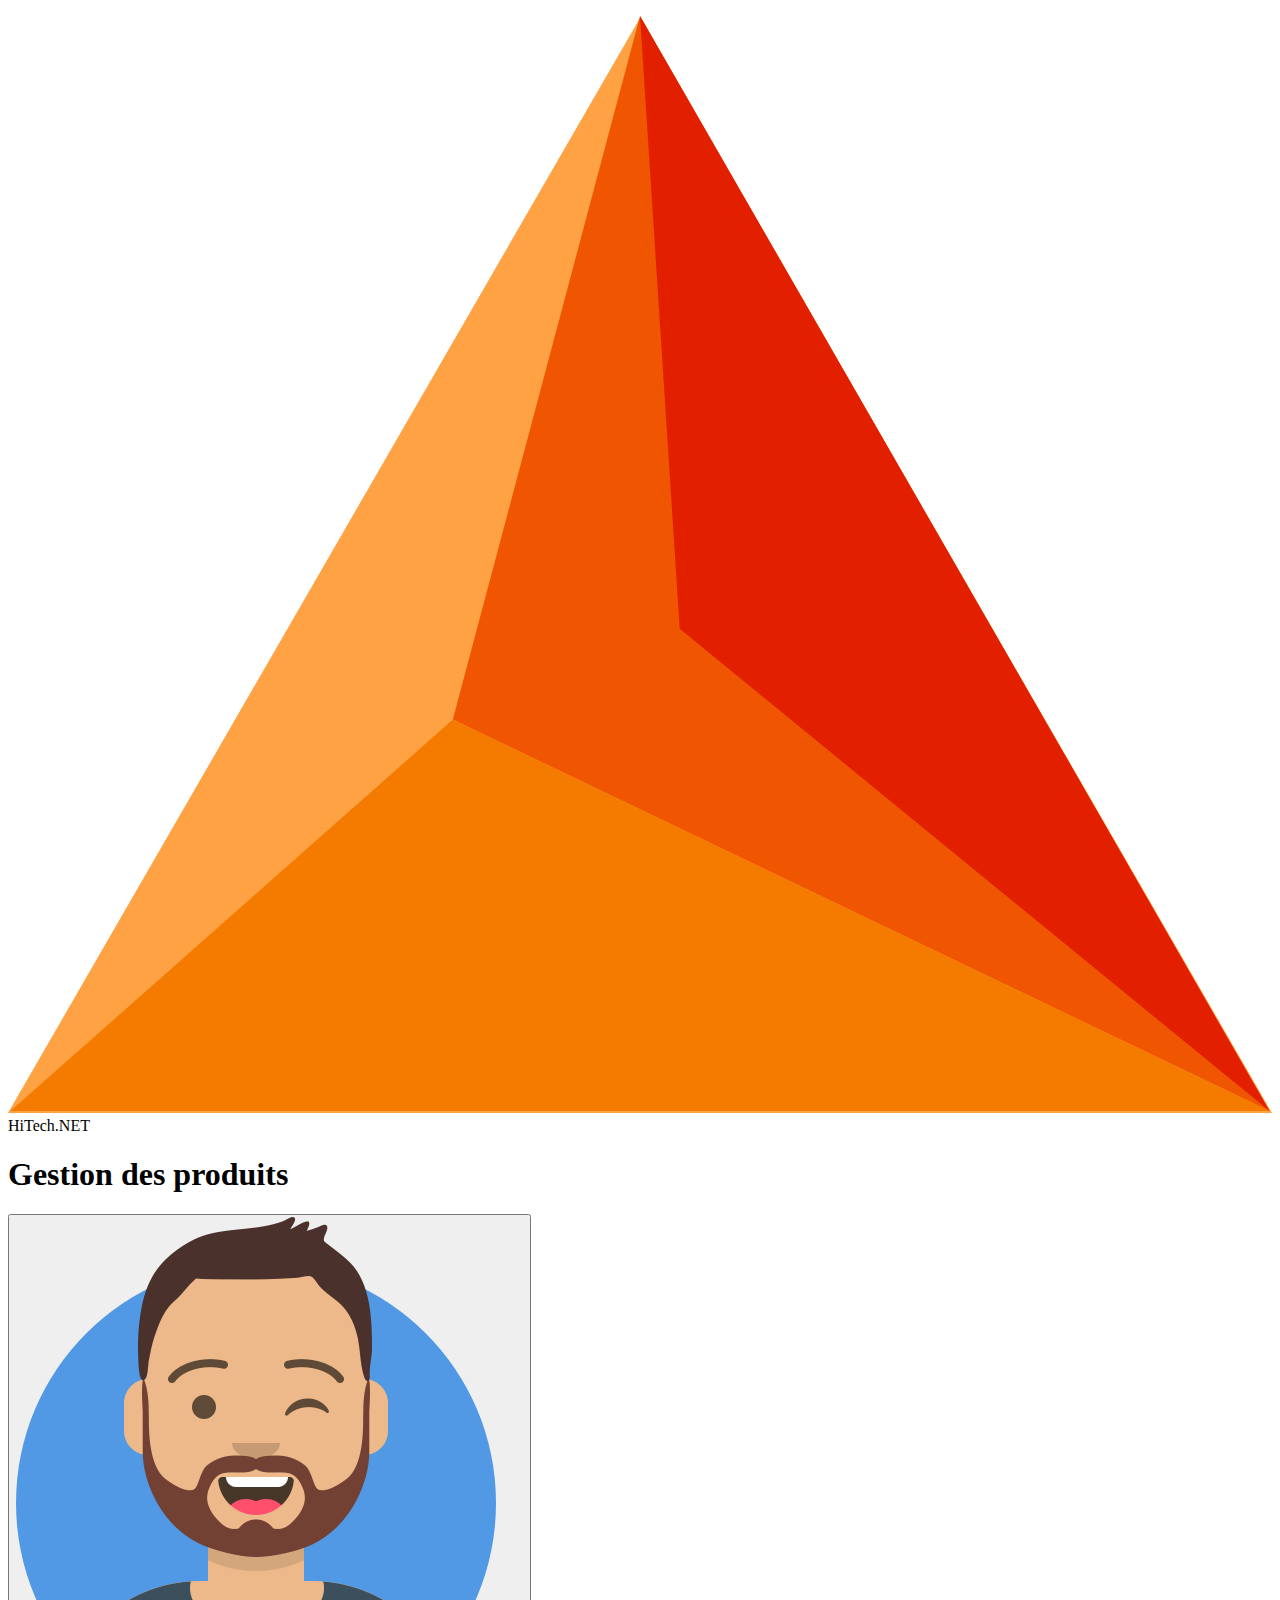
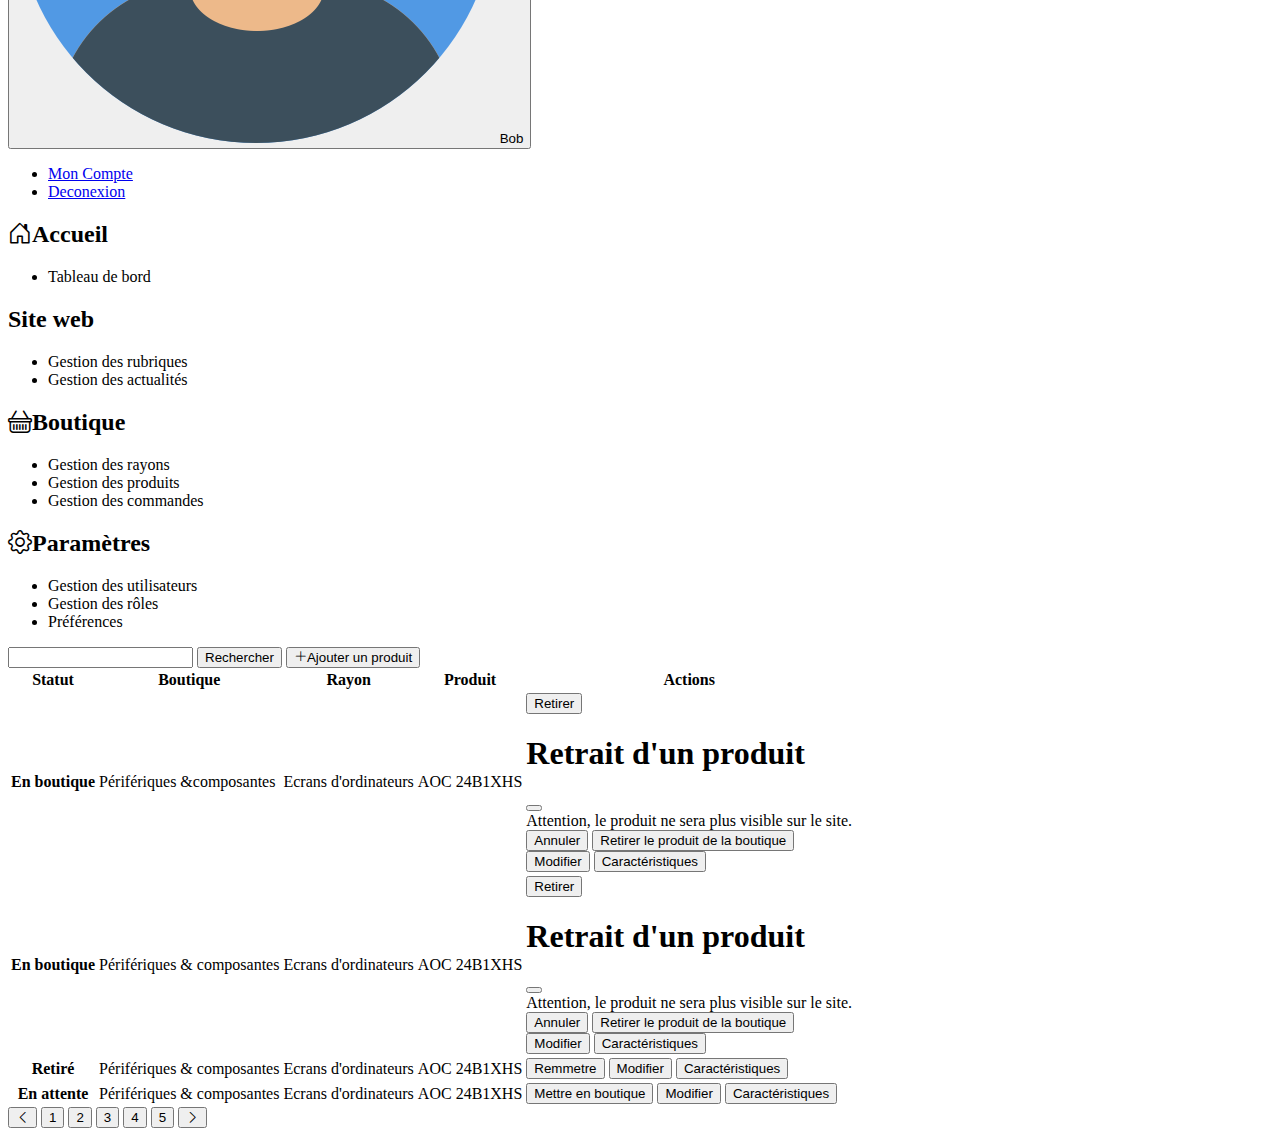
<file: products.html>
<!DOCTYPE html>
<html lang="en">

<head>
    <meta charset="UTF-8">
    <meta name="viewport" content="width=device-width, initial-scale=1.0">
    <link href="https://cdn.jsdelivr.net/npm/bootstrap@5.3.2/dist/css/bootstrap.min.css" rel="stylesheet"
        integrity="sha384-T3c6CoIi6uLrA9TneNEoa7RxnatzjcDSCmG1MXxSR1GAsXEV/Dwwykc2MPK8M2HN" crossorigin="anonymous">
    <link rel="stylesheet" href="https://cdn.jsdelivr.net/npm/bootstrap-icons@1.11.3/font/bootstrap-icons.min.css">
    <title>Products</title>
</head>

<body class="text-dark fw-medium text-secondary">
    <header class="d-flex  justify-content-center 
    align-items-center bg-secondary text-light">
        <div class="d-flex">
            <p class="w-25"><img src="../FRONT/images/logo.svg" alt="logo" class="  w-25">
                HiTech.NET</p>
            <h1>Gestion des produits</h1>
        </div>

        <div class="dropdown w-25">

            <button class="btn  dropdown-toggle w-50 " type="button" data-bs-toggle="dropdown"
                aria-expanded="false"><img src="BACK/avatar.png" alt="avatar" class="rounded-circle w-50">
                Bob
            </button>
            <ul class="dropdown-menu">
                <li><a class="dropdown-item" href="#">Mon Compte</a></li>
                <li><a class="dropdown-item" href="#">Deconexion</a></li>

            </ul>
        </div>

    </header>

    <main class="container d-flex   m-auto p-0 ">
        <div class=" bg-light lh-lg  pt-5  ">

            <section>
                <h2><i class="bi bi-house-door fs-3"></i>Accueil</h2>
                <ul class="text-primary p-0 list-unstyled class">
                    <li>Tableau de bord</li>
                </ul>

            </section>

            <section>
                <h2>Site web</h2>
                <ul class="text-primary list-unstyled class">
                    <li>Gestion des rubriques</li>
                    <li>Gestion des actualités</li>
                </ul>
            </section>

            <section>
                <h2><i class="bi bi-basket fs-3 "></i>Boutique</h2>
                <ul class="text-primary list-unstyled class">
                    <li>Gestion des rayons</li>
                    <li class="bg-primary text-light">Gestion des produits</li>
                    <li>Gestion des commandes</li>
                </ul>
            </section>

            <section class="m-2 text-decoration-none p-0">
                <h2><i class="bi bi-gear  fs-3 "></i>Paramètres</h2>
                <ul class="text-primary list-unstyled class">
                    <li>Gestion des utilisateurs</li>
                    <li>Gestion des rôles</li>
                    <li>Préférences</li>
                </ul>
            </section>

        </div>

        <section class="table ms-5">

            <form action="
            " method="post" class="mt-5">
                <input type="text" class=" p-2 rounded-1">
                <button type="search" class="  p-2 rounded-1">Rechercher</button>
                <button type="button" class="float-end bg-primary text-light border-0 p-2 rounded-1"><i
                        class="bi bi-plus-lg bg-primary text-light"></i>Ajouter un
                    produit</button>
            </form>


            <table class="table-bordered  mt-3 mb-2  ">
                <thead class="bg-dark text-light">
                    <tr class="table-dark  ">
                        <th scope="col" class=" ">Statut</th>
                        <th scope="col" class="p-3">Boutique</th>
                        <th scope="col">Rayon</th>
                        <th scope="col">Produit</th>
                        <th scope="col" class="">Actions</th>
                    </tr>
                </thead>
                <tbody>
                    <tr class="table-light ">
                        <th scope="row " class="text-success fw-medium p-3">En boutique</th>
                        <td class="px-5">Périfériques &composantes</td>
                        <td class="px-4 ">Ecrans d'ordinateurs</td>
                        <td class="p-3 ">AOC 24B1XHS</td>
                        <td>

                            <button type="button" class="btn border-danger text-danger p-0" data-bs-toggle="modal"
                                data-bs-target="#exampleModal">
                                Retirer
                            </button>


                            <div class="modal fade" id="exampleModal" tabindex="-1" aria-labelledby="exampleModalLabel"
                                aria-hidden="true">
                                <div class="modal-dialog">
                                    <div class="modal-content">
                                        <div class="modal-header">
                                            <h1 class="modal-title fs-5 text-danger" id="exampleModalLabel">Retrait d'un
                                                produit</h1>
                                            <button type="button" class="btn-close" data-bs-dismiss="modal"
                                                aria-label="Close"></button>
                                        </div>
                                        <div class="modal-body">
                                            Attention, le produit ne sera plus visible sur le site.
                                        </div>
                                        <div class="modal-footer">
                                            <button type="button" class="btn btn-secondary"
                                                data-bs-dismiss="modal">Annuler</button>
                                            <button type="button" class="btn btn-danger text-light">Retirer le produit
                                                de la boutique</button>
                                        </div>
                                    </div>
                                </div>
                            </div>
                            <button class="btn btn-outline-secondary p-0">Modifier</button>
                            <button class="btn btn-outline-secondary p-0">Caractéristiques</button>
                        </td>
                    </tr>
                    <tr>
                        <th scope="row" class="text-success fw-medium">En boutique</th>
                        <td>Périfériques & composantes</td>
                        <td>Ecrans d'ordinateurs</td>
                        <td>AOC 24B1XHS</td>
                        <td class="">
                            <button type="button" class="btn border-danger text-danger p-0" data-bs-toggle="modal"
                                data-bs-target="#exampleModal">
                                Retirer
                            </button>

                            <div class="modal fade" id="exampleModal" tabindex="-1" aria-labelledby="exampleModalLabel"
                                aria-hidden="true">
                                <div class="modal-dialog">
                                    <div class="modal-content">
                                        <div class="modal-header">
                                            <h1 class="modal-title fs-5 text-danger" id="exampleModalLabel">Retrait d'un
                                                produit</h1>
                                            <button type="button" class="btn-close" data-bs-dismiss="modal"
                                                aria-label="Close"></button>
                                        </div>
                                        <div class="modal-body">
                                            Attention, le produit ne sera plus visible sur le site.
                                        </div>
                                        <div class="modal-footer">
                                            <button type="button" class="btn btn-secondary"
                                                data-bs-dismiss="modal">Annuler</button>
                                            <button type="button" class="btn btn-danger text-light">Retirer le produit
                                                de la boutique</button>
                                        </div>
                                    </div>
                                </div>
                            </div>

                            <button class="btn btn-outline-secondary p-0">Modifier</button>
                            <button class="btn btn-outline-secondary p-0">Caractéristiques</button>
                        </td>
                    </tr>
                    <tr class=" table-light">
                        <th scope="row" class="text-danger fw-medium">Retiré</th>
                        <td>Périfériques & composantes</td>
                        <td>Ecrans d'ordinateurs</td>
                        <td>AOC 24B1XHS</td>
                        <td class="pe-5">
                            <button class="btn btn-outline-success p-0">Remmetre</button>
                            <button class="btn btn-outline-secondary p-0">Modifier</button>
                            <button class="btn btn-outline-secondary p-0">Caractéristiques</button>
                        </td>
                    </tr>
                    <tr>
                        <th scope="row" class="fw-medium">En attente</th>
                        <td>Périfériques & composantes</td>
                        <td>Ecrans d'ordinateurs</td>
                        <td>AOC 24B1XHS</td>
                        <td>
                            <button class="btn btn-outline-success p-0">Mettre en boutique</button>
                            <button class="btn btn-outline-secondary p-0">Modifier</button>
                            <button class="btn btn-outline-secondary p-0">Caractéristiques</button>
                        </td>
                    </tr>


                </tbody>
            </table>


            <div class="btn-group me-2 position-relative start-50 " role="group" aria-label="First group">

                <button type="button" class=" bi bi-chevron-left text-primary border-light"></button>
                <button type="button" class=" btn-primary text-primary border-light">1</button>
                <button type="button" class=" btn-primary text-primary border-light">2</button>
                <button type="button" class="btn-primary text-primary border-light">3</button>
                <button type="button" class="btn-primary text-primary border-light">4</button>
                <button type="button" class=" text-primary border-light">5</button>
                <button type="button" class=" btn-primary bi bi-chevron-right text-primary border-light"></button>
            </div>
        </section>



    </main>


    <script src=" https://cdn.jsdelivr.net/npm/bootstrap@5.3.2/dist/js/bootstrap.bundle.min.js"
        integrity="sha384-C6RzsynM9kWDrMNeT87bh95OGNyZPhcTNXj1NW7RuBCsyN/o0jlpcV8Qyq46cDfL" crossorigin="anonymous">
        </script>

</body>

</html>
</file>
<file: style.css>
@import url('https://fonts.googleapis.com/css2?family=Open+Sans:ital,wght@0,300..800;1,300..800&display=swap');
@import url('https://fonts.googleapis.com/css2?family=Open+Sans:ital,wght@0,300..800;1,300..800&family=Raleway:ital,wght@0,100..900;1,100..900&display=swap');
@import url('https://cdnjs.cloudflare.com/ajax/libs/font-awesome/6.5.1/css/all.min.css');

* {
    box-sizing: border-box;



}

body {
    font-family: "Open Sans", sans-serif;
    font-size: 0.9rem;
    font-weight: normal;
    color: #555;
    background-color: #eee;
    line-height: 1.5;
    margin: 0;



}


.container {
    max-width: 1140px;
    background-color: #fff;
    margin: 0 auto;
    padding: 2rem 1rem;
}

h1 {
    font-family: "Raleway", sans-serif;
    font-size: 2rem;
    font-weight: 400;
    margin: 0;


}


h2 {
    font-family: "Raleway", sans-serif;
    padding: 2rem 0;


}

h3 {
    font-family: "Raleway", sans-serif;
    font-size: 1.1rem;
    padding: 2rem 0;
}

h4 {
    font-family: "Raleway", sans-serif;
    font-size: 0.9rem;
    padding: 2rem 0;
}


.logo {
    color: #e2f7ff;
    padding: 1.2rem 0;
    text-align: center;
    /* background-color: #0c6588; */
    background-image: url(FRONT/images/header.jpg);
    background-size: cover;
    background-position: center;
}

.logo p {
    margin-bottom: 1rem;
    margin-top: 0;

}

.logo i {
    display: block;
    margin-bottom: 0.5rem;
    font-size: 1.5rem;
}

.header img {
    width: 15%;
    padding: 0;
}

.header {
    text-align: center;
    margin: 0;
}


.header nav ul {
    list-style-type: none;
    padding: 0.5rem;

}

.affichage-haut-page,
nav {
    background-color: #e2f7ff;
    padding: 0.5rem 0;

}

.affichage-haut-page ul {
    display: flex;

}

.affichage-haut-page ul li {
    width: 100%;
    list-style-type: none;

}

.affichage-haut-page span {
    color: #0c6588;
}

.logo input {
    display: none;
}


.logo ul {
    display: flex;
    justify-content: space-around;
    flex-direction: row;
    align-items: center;
    list-style-type: none;
    gap: 1rem;


}

.logo ul:last-of-type {
    display: flex;
    justify-content: center;
    flex-direction: row;

}

nav ul li {
    margin-bottom: 1rem;

}

nav ul li i {
    margin-right: 0.5rem;
}

nav ul li a {

    text-decoration: none;
    color: #0c6588;
}


.nav-main {
    list-style-type: none;

}

nav>ul>li {
    position: relative;

}

nav>ul li ul {
    padding: 0;
}



nav>ul>li>ul {
    position: absolute;
    margin: auto;
    max-width: 100%;
    box-shadow: 5px 10px 8px 10px #888888;
    background-color: #fff;
    z-index: 99;
    display: none;

}



nav>ul li:hover ul {
    display: block;
    max-width: 600px;
}

.nav-main a {
    color: #0c6588;
}

section,
article {
    margin-bottom: 1rem;

}

.caracteristique {
    display: flex;
    list-style-type: none;
}

.caracteristique li {
    background-color: #eee;
    margin: 0.5rem;
}

.presentation figure img {
    width: 100%;
}

.presentation figcaption p {
    padding: 0.5rem 0;
}


.presentation figcaption p span {
    font-size: 0.7rem;
}

.presentation p:last-of-type {
    margin-top: 0;
}


#ajouter-panier {
    background-color: #0c6588;
    color: #e2f7ff;
    border: none;
    padding: 0.4rem 0.3rem;
}

#ajouter-favoris {
    background-color: #fff;
    color: #0c6588;
    border: none;
    padding: 0.4rem 0.3rem;
}




.design img {
    width: 100%;
}

.confort img {
    width: 100%;
}

.affichage ul,
.ecran ul,
.ergonomie ul,
.connectique ul,
.multimedia ul,
.caracteristique-phisique ul,
.alimentation ul {
    padding: 0;
    list-style-type: none;
    border: 2px solid #eee;

}

.affichage ul li,
.ecran ul li,
.ergonomie ul li,
.connectique ul li,
.multimedia ul li,
.caracteristique-phisique ul li,
.alimentation ul li {
    border-bottom: 1px solid #eee;
    padding: 0.5rem;
    display: flex;
    align-items: center;
    justify-content: space-between;
}

/* .affichage span,
.ecran span,
.ergonomie span,
.connectique span,
.multimedia span,
.caracteristique-phisique span,
.alimentation span {
    display: flex;
    align-items: end;
    justify-content: space-around;
} */

footer {
    background-image: url(FRONT/images/footer.jpg);
    background-size: cover;
    background-position: center;
    color: #fff;
    text-align: center;
    padding: 0 1rem;

}


footer p {
    font-size: 1.5rem;
}

footer img {
    width: 50%;
}

.image-logo-footer {
    padding: 3rem 0;
}

.image-logo-footer img {
    width: 5%;
}

.image-logo-footer p {
    font-size: 1rem;
}

footer a {
    color: #fff;
}

footer i {
    font-size: 1.8rem;
    margin-left: 1rem;
    color: #fff;
}

footer ul {
    list-style-type: none;
}


figcaption {
    clear: both;
}

.thumb-box {
    padding: 1.4em 0 1em;
    margin-left: -1%;
    width: 100%;

    .thumbs {
        /* @include clearfix; */

        li {
            float: left;
            width: 25%;
            text-align: center;
            padding: 0 1%;
            list-style-type: none;



            img {
                width: 25%;
                opacity: .8;
                /* @include transition(opacity .32s); */
                border-bottom: 4px solid transparent;

                &.active {
                    border-color: bc-rk-blue;
                    opacity: 1;
                }
            }

            &:hover {
                img {
                    opacity: 1;
                    /* @include transition(opacity .2s); */
                }
            }
        }
    }
}




@media screen and (min-width:480px) and (max-width:960px) {


    .logo {
        display: flex;
        justify-content: space-around;
    }

    nav ul {
        display: block;
        column-count: 2;
    }

    .nav-main {
        display: flex;
        justify-content: flex-start;
        gap: 2rem;
    }
}



@media screen and (min-width:960px) {

    .logo {
        display: flex;
        justify-content: space-between;
        align-items: center;
        gap: 1rem;

    }

    .logo input {
        display: block;
        border: 2px solid #fff;
        width: 40%;
        padding: 1rem;
        background-color: #84c1d8;
        border-radius: 3rem;
        box-shadow: 5px 5px 3px 5px #298fd3;

    }

    input::placeholder {
        color: #fff;
    }


    .logo ul {
        margin-right: 2rem;
    }

    nav ul {
        display: flex;
        justify-content: space-around;
        align-items: center;
    }

    .marque::before {
        content: url(FRONT/images/logo-sm.png);
        margin-right: 2rem;
        position: relative;
        top: 0.5rem;
    }

    .nav-main {
        display: flex;
        justify-content: flex-start;
        gap: 2rem;
    }

    .description img {
        width: 40%;
        float: right;
        margin-left: 3rem;
        margin-top: 2rem;
    }

    .presentation figure {
        float: left;
    }

    #description {
        clear: both;
    }

    .design,
    .confort,
    .c-techniques {
        clear: both;
    }

    .design img {
        width: 40%;
        float: left;
        margin-right: 3rem;
    }

    .confort img {
        width: 40%;
        float: right;
        margin-right: 3rem;
    }


    .presentation figure,
    .affichage ul,
    .ecran ul,
    .ergonomie ul,
    .connectique ul,
    .multimedia ul,
    .caracteristique-phisique ul,
    .alimentation ul {
        width: 50%;

    }

    .affichage,
    .ecran,
    .ergonomie,
    .connectique,
    .multimedia,
    .caracteristique-phisique,
    .alimentation {
        display: flex;
        justify-content: space-around;
        align-items: center;
    }

    footer section {

        display: grid;
        grid-template-columns: repeat(2, 1fr);
        grid-template-rows: repeat(2, 1fr);
        padding: 4rem 0;

    }



}
</file>
<file: slippry-1.4.0/demo/demo.css>
body {
	margin: 0;
	padding: 0;
	font-family: 'source-sans-pro', Helvetica, Arial, sans-serif;
	font-size: 14px;
}
.demo_wrapper {
	width: 50%;
	margin: 0 auto;
}
@media only screen and (max-device-width: 800px), screen and (max-width: 800px) {
  .demo_wrapper {
    width: 80%;
  }  
}
.demo_block {
	width: 100%;
}
</file>
<file: slippry-1.4.0/dist/slippry.css>
/**
 *
 * slippry v1.4.0 - Responsive content slider for jQuery
 * http://slippry.com
 *
 * Authors: Lukas Jakob Hafner - @saftsaak
 *          Thomas Hurd - @SeenNotHurd
 *
 * Copyright 2016, booncon oy - http://booncon.com
 *
 *
 * Released under the MIT license - http://opensource.org/licenses/MIT
 */
/* kenBurns animations, very basic */
@-webkit-keyframes left-right {
  0% {
    -webkit-transform: translateY(-20%) translateX(-10%);
            transform: translateY(-20%) translateX(-10%); }
  100% {
    -webkit-transform: translateY(0%) translateX(10%);
            transform: translateY(0%) translateX(10%); } }
@-o-keyframes left-right {
  0% {
    -o-transform: translateY(-20%) translateX(-10%);
       transform: translateY(-20%) translateX(-10%); }
  100% {
    -o-transform: translateY(0%) translateX(10%);
       transform: translateY(0%) translateX(10%); } }
@keyframes left-right {
  0% {
    -webkit-transform: translateY(-20%) translateX(-10%);
         -o-transform: translateY(-20%) translateX(-10%);
            transform: translateY(-20%) translateX(-10%); }
  100% {
    -webkit-transform: translateY(0%) translateX(10%);
         -o-transform: translateY(0%) translateX(10%);
            transform: translateY(0%) translateX(10%); } }
@-webkit-keyframes right-left {
  0% {
    -webkit-transform: translateY(0%) translateX(10%);
            transform: translateY(0%) translateX(10%); }
  100% {
    -webkit-transform: translateY(-20%) translateX(-10%);
            transform: translateY(-20%) translateX(-10%); } }
@-o-keyframes right-left {
  0% {
    -o-transform: translateY(0%) translateX(10%);
       transform: translateY(0%) translateX(10%); }
  100% {
    -o-transform: translateY(-20%) translateX(-10%);
       transform: translateY(-20%) translateX(-10%); } }
@keyframes right-left {
  0% {
    -webkit-transform: translateY(0%) translateX(10%);
         -o-transform: translateY(0%) translateX(10%);
            transform: translateY(0%) translateX(10%); }
  100% {
    -webkit-transform: translateY(-20%) translateX(-10%);
         -o-transform: translateY(-20%) translateX(-10%);
            transform: translateY(-20%) translateX(-10%); } }
/* added to the original element calling slippry */
.sy-box.sy-loading {
  background: url("/images/sy-loader.gif") 50% 50% no-repeat;
  -webkit-background-size: 32px 32px;
          background-size: 32px;
  min-height: 40px; }
  .sy-box.sy-loading .sy-slides-wrap, .sy-box.sy-loading .sy-pager {
    visibility: hidden; }

/* element that wraps the slides */
.sy-slides-wrap {
  position: relative;
  height: 100%;
  width: 100%; }
  .sy-slides-wrap:hover .sy-controls {
    display: block; }

/* element that crops the visible area to the slides */
.sy-slides-crop {
  height: 100%;
  width: 100%;
  position: absolute;
  overflow: hidden; }

/* list containing the slides */
.sy-list {
  width: 100%;
  height: 100%;
  list-style: none;
  margin: 0;
  padding: 0;
  position: absolute; }
  .sy-list.horizontal {
    -webkit-transition: left ease;
         -o-transition: left ease;
            transition: left ease; }
  .sy-list.vertical {
    -webkit-transition: top ease;
         -o-transition: top ease;
            transition: top ease; }

/* single slide */
.sy-slide {
  position: absolute;
  width: 100%;
  z-index: 2; }
  .sy-slide.kenburns {
    width: 140%;
    left: -20%; }
    .sy-slide.kenburns.useCSS {
      -webkit-transition-property: opacity;
           -o-transition-property: opacity;
              transition-property: opacity; }
      .sy-slide.kenburns.useCSS.sy-ken:nth-child(1n) {
        -webkit-animation-name: left-right;
             -o-animation-name: left-right;
                animation-name: left-right;
        -webkit-animation-fill-mode: forwards;
             -o-animation-fill-mode: forwards;
                animation-fill-mode: forwards; }
      .sy-slide.kenburns.useCSS.sy-ken:nth-child(2n) {
        -webkit-animation-name: right-left;
             -o-animation-name: right-left;
                animation-name: right-left;
        -webkit-animation-fill-mode: forwards;
             -o-animation-fill-mode: forwards;
                animation-fill-mode: forwards; }
  .sy-slide.sy-active {
    z-index: 3; }
  .sy-slide > img {
    margin: 0;
    padding: 0;
    display: block;
    width: 100%;
    border: 0; }
  .sy-slide > a {
    margin: 0;
    padding: 0;
    display: block;
    width: 100%; }
    .sy-slide > a > img {
      margin: 0;
      padding: 0;
      display: block;
      width: 100%;
      border: 0; }

/* next/ prev buttons, with arrows and clickable area a lot larger than the visible buttons */
.sy-controls {
  display: none;
  list-style: none;
  height: 100%;
  width: 100%;
  position: absolute;
  padding: 0;
  margin: 0; }
  .sy-controls li {
    position: absolute;
    width: 10%;
    min-width: 4.2em;
    height: 100%;
    z-index: 33; }
    .sy-controls li.sy-prev {
      left: 0;
      top: 0; }
      .sy-controls li.sy-prev a:after {
        background-position: -5% 0; }
    .sy-controls li.sy-next {
      right: 0;
      top: 0; }
      .sy-controls li.sy-next a:after {
        background-position: 105% 0; }
    .sy-controls li a {
      position: relative;
      width: 100%;
      height: 100%;
      display: block;
      text-indent: -9999px; }
      .sy-controls li a:link, .sy-controls li a:visited {
        opacity: 0.4; }
      .sy-controls li a:hover, .sy-controls li a:focus {
        opacity: 0.8;
        outline: none; }
      .sy-controls li a:after {
        content: "";
        background-image: url("/images/arrows.svg");
        background-repeat: no-repeat;
        -webkit-background-size: cover;
                background-size: cover;
        text-align: center;
        text-indent: 0;
        line-height: 2.8em;
        color: #111;
        font-weight: 800;
        position: absolute;
        background-color: #fff;
        width: 2.8em;
        height: 2.8em;
        left: 50%;
        top: 50%;
        margin-top: -1.4em;
        margin-left: -1.4em;
        border-radius: 50%; }
  @media only screen and (max-device-width: 600px) {
    .sy-controls {
      display: block; }
      .sy-controls li {
        min-width: 2.1em; }
        .sy-controls li a:after {
          width: 1.4em;
          height: 1.4em;
          margin-top: -0.7em;
          margin-left: -0.7em; } }

/* captions, styled fo the overlay variant */
.sy-caption-wrap {
  position: absolute;
  bottom: 2em;
  z-index: 12;
  left: 50%; }
  .sy-caption-wrap .sy-caption {
    position: relative;
    left: -50%;
    background-color: rgba(0, 0, 0, 0.54);
    color: #fff;
    padding: 0.4em 1em;
    border-radius: 1.2em; }
    .sy-caption-wrap .sy-caption a:link, .sy-caption-wrap .sy-caption a:visited {
      color: #e24b70;
      font-weight: 600;
      text-decoration: none; }
    .sy-caption-wrap .sy-caption a:hover, .sy-caption-wrap .sy-caption a:focus {
      text-decoration: underline; }
  @media only screen and (max-device-width: 600px), screen and (max-width: 600px) {
    .sy-caption-wrap {
      left: 0;
      bottom: 0.4em; }
      .sy-caption-wrap .sy-caption {
        left: 0;
        padding: 0.2em 0.4em;
        font-size: 0.92em;
        border-radius: 0; } }

/* pager bubbles */
.sy-pager {
  clear: both;
  display: block;
  width: 100%;
  margin: 1em 0 0;
  padding: 0;
  list-style: none;
  text-align: center; }
  .sy-pager li {
    display: inline-block;
    width: 1.2em;
    height: 1.2em;
    margin: 0 1em 0 0;
    border-radius: 50%; }
    .sy-pager li.sy-active a {
      background-color: #e24b70; }
    .sy-pager li a {
      width: 100%;
      height: 100%;
      display: block;
      background-color: #ccc;
      text-indent: -9999px;
      -webkit-background-size: 2em 2em;
              background-size: 2em;
      border-radius: 50%; }
      .sy-pager li a:link, .sy-pager li a:visited {
        opacity: 1.0; }
      .sy-pager li a:hover, .sy-pager li a:focus {
        opacity: 0.6; }

/* element to "keep/ fill" the space of the content, gets intrinsic height via js */
.sy-filler {
  width: 100%; }
  .sy-filler.ready {
    -webkit-transition: padding 600ms ease;
         -o-transition: padding 600ms ease;
            transition: padding 600ms ease; }
</file>
